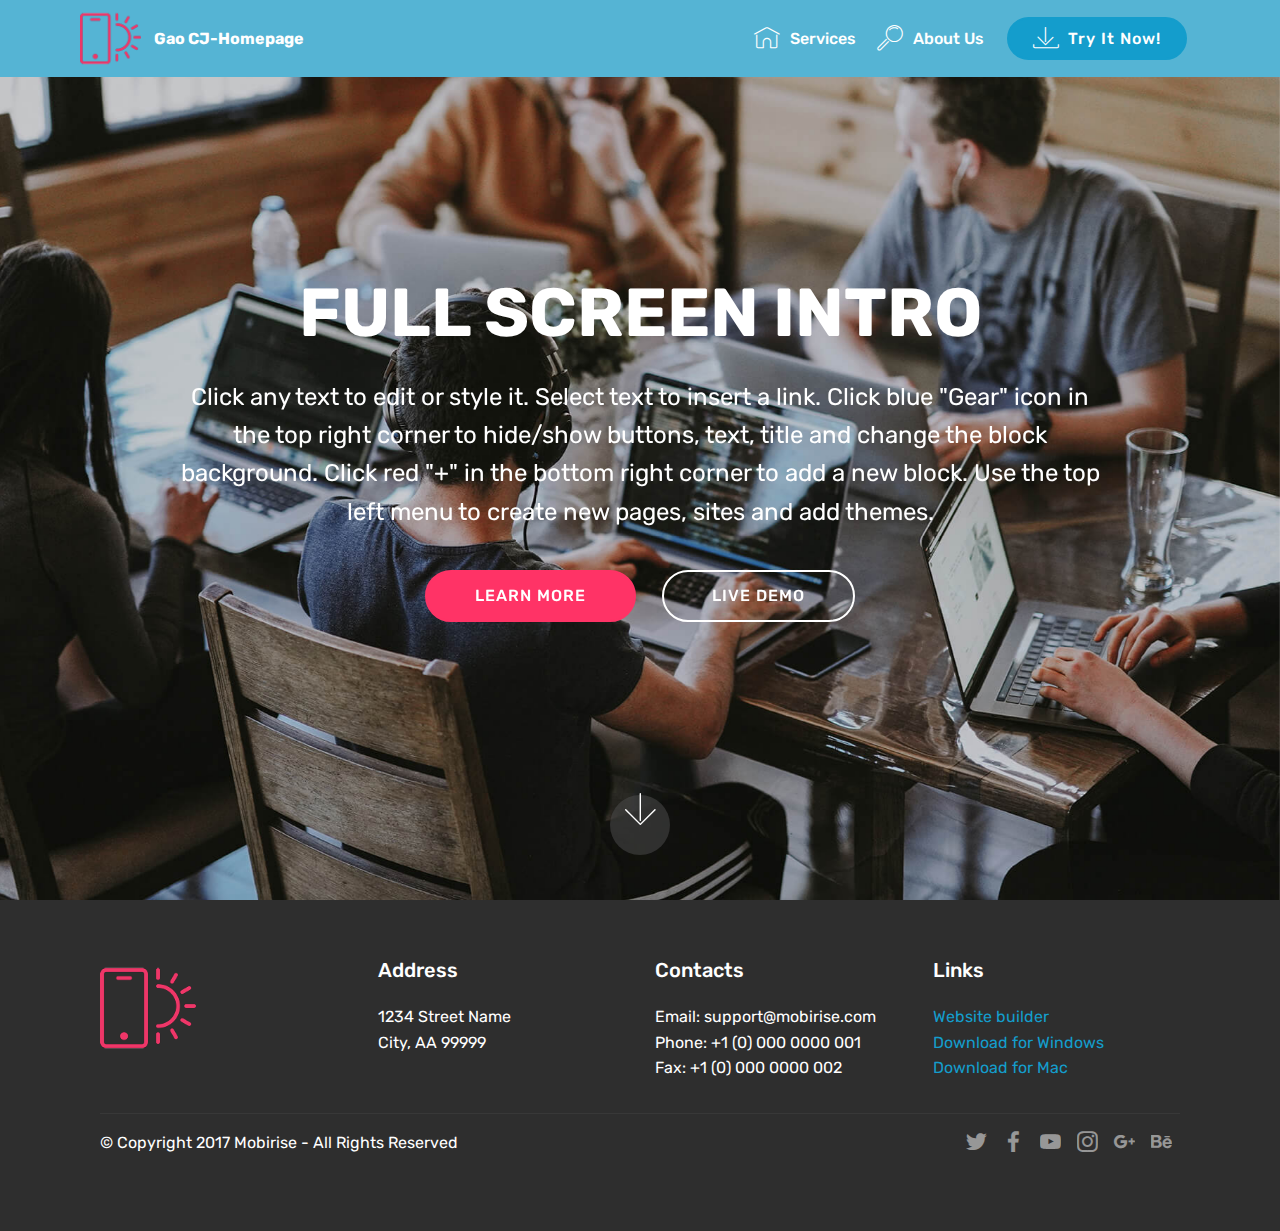
<file: index.html>
<!DOCTYPE html>
<html  >
<head>
  <!-- Site made with Mobirise Website Builder v4.12.2, https://mobirise.com -->
  <meta charset="UTF-8">
  <meta http-equiv="X-UA-Compatible" content="IE=edge">
  <meta name="generator" content="Mobirise v4.12.2, mobirise.com">
  <meta name="viewport" content="width=device-width, initial-scale=1, minimum-scale=1">
  <link rel="shortcut icon" href="assets/images/logo2.png" type="image/x-icon">
  <meta name="description" content="">
  
  <title>Home</title>
  <link rel="stylesheet" href="assets/web/assets/mobirise-icons/mobirise-icons.css">
  <link rel="stylesheet" href="assets/bootstrap/css/bootstrap.min.css">
  <link rel="stylesheet" href="assets/bootstrap/css/bootstrap-grid.min.css">
  <link rel="stylesheet" href="assets/bootstrap/css/bootstrap-reboot.min.css">
  <link rel="stylesheet" href="assets/socicon/css/styles.css">
  <link rel="stylesheet" href="assets/tether/tether.min.css">
  <link rel="stylesheet" href="assets/dropdown/css/style.css">
  <link rel="stylesheet" href="assets/theme/css/style.css">
  <link rel="preload" as="style" href="assets/mobirise/css/mbr-additional.css"><link rel="stylesheet" href="assets/mobirise/css/mbr-additional.css" type="text/css">
  
  
  
</head>
<body>
  <section class="menu cid-rUqbHYk4Tm" once="menu" id="menu1-5">

    

    <nav class="navbar navbar-expand beta-menu navbar-dropdown align-items-center navbar-fixed-top navbar-toggleable-sm">
        <button class="navbar-toggler navbar-toggler-right" type="button" data-toggle="collapse" data-target="#navbarSupportedContent" aria-controls="navbarSupportedContent" aria-expanded="false" aria-label="Toggle navigation">
            <div class="hamburger">
                <span></span>
                <span></span>
                <span></span>
                <span></span>
            </div>
        </button>
        <div class="menu-logo">
            <div class="navbar-brand">
                <span class="navbar-logo">
                    <a href="https://mobirise.co">
                         <img src="assets/images/logo2.png" alt="Mobirise" style="height: 3.8rem;">
                    </a>
                </span>
                <span class="navbar-caption-wrap"><a class="navbar-caption text-white display-4" href="https://mobirise.co">Gao CJ-Homepage</a></span>
            </div>
        </div>
        <div class="collapse navbar-collapse" id="navbarSupportedContent">
            <ul class="navbar-nav nav-dropdown" data-app-modern-menu="true">
                <li class="nav-item">
                    <a class="nav-link link text-white display-4" href="https://mobirise.co">
                        <span class="mbri-home mbr-iconfont mbr-iconfont-btn"></span>
                        Services
                    </a>
                </li>
                <li class="nav-item">
                    <a class="nav-link link text-white display-4" href="https://mobirise.co">
                        <span class="mbri-search mbr-iconfont mbr-iconfont-btn"></span>
                        About Us
                    </a>
                </li>
            </ul>
            <div class="navbar-buttons mbr-section-btn">
                <a class="btn btn-sm btn-primary display-4" href="https://mobirise.co">
                    <span class="mbri-save mbr-iconfont mbr-iconfont-btn "></span>
                    Try It Now!
                </a>
            </div>
        </div>
    </nav>
</section>

<section class="engine"><a href="https://mobirise.info/m">free website design templates</a></section><section class="cid-qTkA127IK8 mbr-fullscreen mbr-parallax-background" id="header2-1">

    

    

    <div class="container align-center">
        <div class="row justify-content-md-center">
            <div class="mbr-white col-md-10">
                <h1 class="mbr-section-title mbr-bold pb-3 mbr-fonts-style display-1">
                    FULL SCREEN INTRO
                </h1>
                
                <p class="mbr-text pb-3 mbr-fonts-style display-5">
                    Click any text to edit or style it. Select text to insert a link. Click blue "Gear" icon in the top right corner to hide/show buttons, text, title and change the block background. Click red "+" in the bottom right corner to add a new block. Use the top left menu to create new pages, sites and add themes.
                </p>
                <div class="mbr-section-btn">
                    <a class="btn btn-md btn-secondary display-4" href="https://mobirise.com">LEARN MORE</a>
                    <a class="btn btn-md btn-white-outline display-4" href="https://mobirise.com">LIVE DEMO</a>
                </div>
            </div>
        </div>
    </div>
    <div class="mbr-arrow hidden-sm-down" aria-hidden="true">
        <a href="#next">
            <i class="mbri-down mbr-iconfont"></i>
        </a>
    </div>
</section>

<section class="cid-qTkAaeaxX5" id="footer1-2">

    

    

    <div class="container">
        <div class="media-container-row content text-white">
            <div class="col-12 col-md-3">
                <div class="media-wrap">
                    <a href="https://mobirise.com/">
                        <img src="assets/images/logo2.png" alt="Mobirise">
                    </a>
                </div>
            </div>
            <div class="col-12 col-md-3 mbr-fonts-style display-7">
                <h5 class="pb-3">
                    Address
                </h5>
                <p class="mbr-text">
                    1234 Street Name
                    <br>City, AA 99999
                </p>
            </div>
            <div class="col-12 col-md-3 mbr-fonts-style display-7">
                <h5 class="pb-3">
                    Contacts
                </h5>
                <p class="mbr-text">
                    Email: support@mobirise.com
                    <br>Phone: +1 (0) 000 0000 001
                    <br>Fax: +1 (0) 000 0000 002
                </p>
            </div>
            <div class="col-12 col-md-3 mbr-fonts-style display-7">
                <h5 class="pb-3">
                    Links
                </h5>
                <p class="mbr-text">
                    <a class="text-primary" href="https://mobirise.com/">Website builder</a>
                    <br><a class="text-primary" href="https://mobirise.com/mobirise-free-win.zip">Download for Windows</a>
                    <br><a class="text-primary" href="https://mobirise.com/mobirise-free-mac.zip">Download for Mac</a>
                </p>
            </div>
        </div>
        <div class="footer-lower">
            <div class="media-container-row">
                <div class="col-sm-12">
                    <hr>
                </div>
            </div>
            <div class="media-container-row mbr-white">
                <div class="col-sm-6 copyright">
                    <p class="mbr-text mbr-fonts-style display-7">
                        © Copyright 2017 Mobirise - All Rights Reserved
                    </p>
                </div>
                <div class="col-md-6">
                    <div class="social-list align-right">
                        <div class="soc-item">
                            <a href="https://twitter.com/mobirise" target="_blank">
                                <span class="socicon-twitter socicon mbr-iconfont mbr-iconfont-social"></span>
                            </a>
                        </div>
                        <div class="soc-item">
                            <a href="https://www.facebook.com/pages/Mobirise/1616226671953247" target="_blank">
                                <span class="socicon-facebook socicon mbr-iconfont mbr-iconfont-social"></span>
                            </a>
                        </div>
                        <div class="soc-item">
                            <a href="https://www.youtube.com/c/mobirise" target="_blank">
                                <span class="socicon-youtube socicon mbr-iconfont mbr-iconfont-social"></span>
                            </a>
                        </div>
                        <div class="soc-item">
                            <a href="https://instagram.com/mobirise" target="_blank">
                                <span class="socicon-instagram socicon mbr-iconfont mbr-iconfont-social"></span>
                            </a>
                        </div>
                        <div class="soc-item">
                            <a href="https://plus.google.com/u/0/+Mobirise" target="_blank">
                                <span class="socicon-googleplus socicon mbr-iconfont mbr-iconfont-social"></span>
                            </a>
                        </div>
                        <div class="soc-item">
                            <a href="https://www.behance.net/Mobirise" target="_blank">
                                <span class="socicon-behance socicon mbr-iconfont mbr-iconfont-social"></span>
                            </a>
                        </div>
                    </div>
                </div>
            </div>
        </div>
    </div>
</section>


  <script src="assets/web/assets/jquery/jquery.min.js"></script>
  <script src="assets/popper/popper.min.js"></script>
  <script src="assets/bootstrap/js/bootstrap.min.js"></script>
  <script src="assets/tether/tether.min.js"></script>
  <script src="assets/parallax/jarallax.min.js"></script>
  <script src="assets/dropdown/js/nav-dropdown.js"></script>
  <script src="assets/dropdown/js/navbar-dropdown.js"></script>
  <script src="assets/touchswipe/jquery.touch-swipe.min.js"></script>
  <script src="assets/smoothscroll/smooth-scroll.js"></script>
  <script src="assets/theme/js/script.js"></script>
  
  
</body>
</html>
</file>
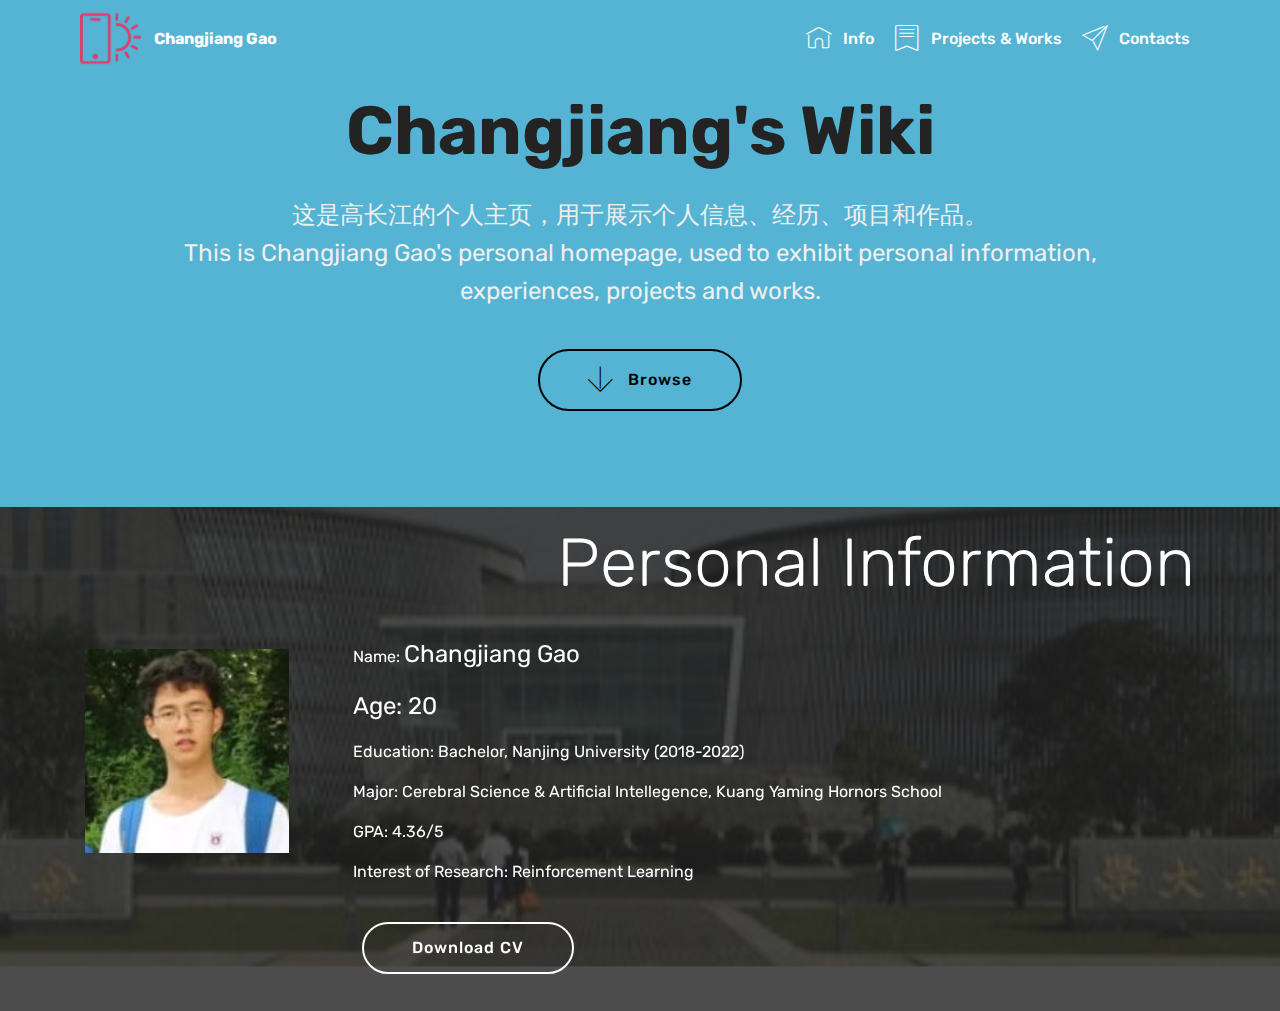
<file: page1.html>
<!DOCTYPE html>
<html  >
<head>
  <!-- Site made with Mobirise Website Builder v4.12.2, https://mobirise.com -->
  <meta charset="UTF-8">
  <meta http-equiv="X-UA-Compatible" content="IE=edge">
  <meta name="generator" content="Mobirise v4.12.2, mobirise.com">
  <meta name="viewport" content="width=device-width, initial-scale=1, minimum-scale=1">
  <link rel="shortcut icon" href="assets/images/logo2.png" type="image/x-icon">
  <meta name="description" content="Web Builder Description">
  
  <title>CJ Gao</title>
  <link rel="stylesheet" href="assets/web/assets/mobirise-icons/mobirise-icons.css">
  <link rel="stylesheet" href="assets/bootstrap/css/bootstrap.min.css">
  <link rel="stylesheet" href="assets/bootstrap/css/bootstrap-grid.min.css">
  <link rel="stylesheet" href="assets/bootstrap/css/bootstrap-reboot.min.css">
  <link rel="stylesheet" href="assets/tether/tether.min.css">
  <link rel="stylesheet" href="assets/dropdown/css/style.css">
  <link rel="stylesheet" href="assets/theme/css/style.css">
  <link rel="preload" as="style" href="assets/mobirise/css/mbr-additional.css"><link rel="stylesheet" href="assets/mobirise/css/mbr-additional.css" type="text/css">
  
  
  
</head>
<body>
  <section class="menu cid-rUqbHYk4Tm" once="menu" id="menu1-5">

    

    <nav class="navbar navbar-expand beta-menu navbar-dropdown align-items-center navbar-fixed-top navbar-toggleable-sm">
        <button class="navbar-toggler navbar-toggler-right" type="button" data-toggle="collapse" data-target="#navbarSupportedContent" aria-controls="navbarSupportedContent" aria-expanded="false" aria-label="Toggle navigation">
            <div class="hamburger">
                <span></span>
                <span></span>
                <span></span>
                <span></span>
            </div>
        </button>
        <div class="menu-logo">
            <div class="navbar-brand">
                <span class="navbar-logo">
                    <a href="https://mobirise.co">
                         <img src="assets/images/logo2.png" alt="Mobirise" style="height: 3.8rem;">
                    </a>
                </span>
                <span class="navbar-caption-wrap"><a class="navbar-caption text-white display-4" href="https://mobirise.co">Changjiang Gao</a></span>
            </div>
        </div>
        <div class="collapse navbar-collapse" id="navbarSupportedContent">
            <ul class="navbar-nav nav-dropdown nav-right" data-app-modern-menu="true"><li class="nav-item">
                    <a class="nav-link link text-white display-4" href="https://mobirise.co">
                        <span class="mbri-home mbr-iconfont mbr-iconfont-btn"></span>
                        Info</a>
                </li>
                <li class="nav-item">
                    <a class="nav-link link text-white display-4" href="https://mobirise.co"><span class="mbri-bookmark mbr-iconfont mbr-iconfont-btn"></span>Projects &amp; Works</a>
                </li><li class="nav-item"><a class="nav-link link text-white display-4" href="https://mobirise.co"><span class="mbri-paper-plane mbr-iconfont mbr-iconfont-btn"></span>Contacts</a></li></ul>
            
        </div>
    </nav>
</section>

<section class="engine"><a href="https://mobirise.info/v">free html templates</a></section><section class="header1 cid-rUqbi8lUXJ" id="header16-4">

    

    

    <div class="container">
        <div class="row justify-content-md-center">
            <div class="col-md-10 align-center">
                <h1 class="mbr-section-title mbr-bold pb-3 mbr-fonts-style display-1">Changjiang's Wiki</h1>
                
                <p class="mbr-text pb-3 mbr-fonts-style display-5">
                    这是高长江的个人主页，用于展示个人信息、经历、项目和作品。<br>This is Changjiang Gao's personal homepage, used to exhibit personal information, experiences, projects and works.</p>
                <div class="mbr-section-btn"><a class="btn btn-md btn-black-outline display-4" href="https://mobirise.co"><span class="mbri-down mbr-iconfont mbr-iconfont-btn"></span>Browse</a></div>
            </div>
        </div>
    </div>

</section>

<section class="header3 cid-rUqj2lk5Nj mbr-parallax-background" id="header3-8">

    

    <div class="mbr-overlay" style="opacity: 0.8; background-color: rgb(35, 35, 35);">
    </div>

    <div class="container">
        <div class="media-container-row">
            <div class="mbr-figure" style="width: 30%;">
                <img src="assets/images/-20191118084530-1014x676.jpeg" alt="Mobirise" title="">
            </div>

            <div class="media-content">
                <h1 class="mbr-section-title mbr-white pb-3 mbr-fonts-style display-1">
                    Personal Information</h1>
                
                <div class="mbr-section-text mbr-white pb-3 ">
                    <p class="mbr-text mbr-fonts-style display-5"></p><p>
                        Name:&nbsp;<span style="font-size: 1.5rem;">Changjiang Gao</span></p><p><span style="font-size: 1.5rem;">Age: 20</span></p><p>Education: Bachelor, Nanjing University (2018-2022)</p><p>Major: Cerebral Science &amp; Artificial Intellegence, Kuang Yaming Hornors School</p><p>GPA: 4.36/5</p><p>Interest of Research: Reinforcement Learning</p><p></p>
                </div>
                <div class="mbr-section-btn"><a class="btn btn-md btn-white-outline display-4" href="https://mobirise.co">Download CV</a></div>
            </div>
        </div>
    </div>

</section>


  <script src="assets/web/assets/jquery/jquery.min.js"></script>
  <script src="assets/popper/popper.min.js"></script>
  <script src="assets/bootstrap/js/bootstrap.min.js"></script>
  <script src="assets/tether/tether.min.js"></script>
  <script src="assets/smoothscroll/smooth-scroll.js"></script>
  <script src="assets/dropdown/js/nav-dropdown.js"></script>
  <script src="assets/dropdown/js/navbar-dropdown.js"></script>
  <script src="assets/touchswipe/jquery.touch-swipe.min.js"></script>
  <script src="assets/parallax/jarallax.min.js"></script>
  <script src="assets/theme/js/script.js"></script>
  
  
</body>
</html>
</file>
<file: assets/web/assets/mobirise-icons/mobirise-icons.css>
@font-face {
  font-family: 'MobiriseIcons';
  src:  url('mobirise-icons.eot?spat4u');
  src:  url('mobirise-icons.eot?spat4u#iefix') format('embedded-opentype'),
    url('mobirise-icons.ttf?spat4u') format('truetype'),
    url('mobirise-icons.woff?spat4u') format('woff'),
    url('mobirise-icons.svg?spat4u#MobiriseIcons') format('svg');
  font-weight: normal;
  font-style: normal;
  font-display: swap;
}

[class^="mbri-"], [class*=" mbri-"] {
  /* use !important to prevent issues with browser extensions that change fonts */
  font-family: MobiriseIcons !important;
  speak: none;
  font-style: normal;
  font-weight: normal;
  font-variant: normal;
  text-transform: none;
  line-height: 1;

  /* Better Font Rendering =========== */
  -webkit-font-smoothing: antialiased;
  -moz-osx-font-smoothing: grayscale;
}

.mbri-add-submenu:before {
  content: "\e900";
}
.mbri-alert:before {
  content: "\e901";
}
.mbri-align-center:before {
  content: "\e902";
}
.mbri-align-justify:before {
  content: "\e903";
}
.mbri-align-left:before {
  content: "\e904";
}
.mbri-align-right:before {
  content: "\e905";
}
.mbri-android:before {
  content: "\e906";
}
.mbri-apple:before {
  content: "\e907";
}
.mbri-arrow-down:before {
  content: "\e908";
}
.mbri-arrow-next:before {
  content: "\e909";
}
.mbri-arrow-prev:before {
  content: "\e90a";
}
.mbri-arrow-up:before {
  content: "\e90b";
}
.mbri-bold:before {
  content: "\e90c";
}
.mbri-bookmark:before {
  content: "\e90d";
}
.mbri-bootstrap:before {
  content: "\e90e";
}
.mbri-briefcase:before {
  content: "\e90f";
}
.mbri-browse:before {
  content: "\e910";
}
.mbri-bulleted-list:before {
  content: "\e911";
}
.mbri-calendar:before {
  content: "\e912";
}
.mbri-camera:before {
  content: "\e913";
}
.mbri-cart-add:before {
  content: "\e914";
}
.mbri-cart-full:before {
  content: "\e915";
}
.mbri-cash:before {
  content: "\e916";
}
.mbri-change-style:before {
  content: "\e917";
}
.mbri-chat:before {
  content: "\e918";
}
.mbri-clock:before {
  content: "\e919";
}
.mbri-close:before {
  content: "\e91a";
}
.mbri-cloud:before {
  content: "\e91b";
}
.mbri-code:before {
  content: "\e91c";
}
.mbri-contact-form:before {
  content: "\e91d";
}
.mbri-credit-card:before {
  content: "\e91e";
}
.mbri-cursor-click:before {
  content: "\e91f";
}
.mbri-cust-feedback:before {
  content: "\e920";
}
.mbri-database:before {
  content: "\e921";
}
.mbri-delivery:before {
  content: "\e922";
}
.mbri-desktop:before {
  content: "\e923";
}
.mbri-devices:before {
  content: "\e924";
}
.mbri-down:before {
  content: "\e925";
}
.mbri-download:before {
  content: "\e989";
}
.mbri-drag-n-drop:before {
  content: "\e927";
}
.mbri-drag-n-drop2:before {
  content: "\e928";
}
.mbri-edit:before {
  content: "\e929";
}
.mbri-edit2:before {
  content: "\e92a";
}
.mbri-error:before {
  content: "\e92b";
}
.mbri-extension:before {
  content: "\e92c";
}
.mbri-features:before {
  content: "\e92d";
}
.mbri-file:before {
  content: "\e92e";
}
.mbri-flag:before {
  content: "\e92f";
}
.mbri-folder:before {
  content: "\e930";
}
.mbri-gift:before {
  content: "\e931";
}
.mbri-github:before {
  content: "\e932";
}
.mbri-globe:before {
  content: "\e933";
}
.mbri-globe-2:before {
  content: "\e934";
}
.mbri-growing-chart:before {
  content: "\e935";
}
.mbri-hearth:before {
  content: "\e936";
}
.mbri-help:before {
  content: "\e937";
}
.mbri-home:before {
  content: "\e938";
}
.mbri-hot-cup:before {
  content: "\e939";
}
.mbri-idea:before {
  content: "\e93a";
}
.mbri-image-gallery:before {
  content: "\e93b";
}
.mbri-image-slider:before {
  content: "\e93c";
}
.mbri-info:before {
  content: "\e93d";
}
.mbri-italic:before {
  content: "\e93e";
}
.mbri-key:before {
  content: "\e93f";
}
.mbri-laptop:before {
  content: "\e940";
}
.mbri-layers:before {
  content: "\e941";
}
.mbri-left-right:before {
  content: "\e942";
}
.mbri-left:before {
  content: "\e943";
}
.mbri-letter:before {
  content: "\e944";
}
.mbri-like:before {
  content: "\e945";
}
.mbri-link:before {
  content: "\e946";
}
.mbri-lock:before {
  content: "\e947";
}
.mbri-login:before {
  content: "\e948";
}
.mbri-logout:before {
  content: "\e949";
}
.mbri-magic-stick:before {
  content: "\e94a";
}
.mbri-map-pin:before {
  content: "\e94b";
}
.mbri-menu:before {
  content: "\e94c";
}
.mbri-mobile:before {
  content: "\e94d";
}
.mbri-mobile2:before {
  content: "\e94e";
}
.mbri-mobirise:before {
  content: "\e94f";
}
.mbri-more-horizontal:before {
  content: "\e950";
}
.mbri-more-vertical:before {
  content: "\e951";
}
.mbri-music:before {
  content: "\e952";
}
.mbri-new-file:before {
  content: "\e953";
}
.mbri-numbered-list:before {
  content: "\e954";
}
.mbri-opened-folder:before {
  content: "\e955";
}
.mbri-pages:before {
  content: "\e956";
}
.mbri-paper-plane:before {
  content: "\e957";
}
.mbri-paperclip:before {
  content: "\e958";
}
.mbri-photo:before {
  content: "\e959";
}
.mbri-photos:before {
  content: "\e95a";
}
.mbri-pin:before {
  content: "\e95b";
}
.mbri-play:before {
  content: "\e95c";
}
.mbri-plus:before {
  content: "\e95d";
}
.mbri-preview:before {
  content: "\e95e";
}
.mbri-print:before {
  content: "\e95f";
}
.mbri-protect:before {
  content: "\e960";
}
.mbri-question:before {
  content: "\e961";
}
.mbri-quote-left:before {
  content: "\e962";
}
.mbri-quote-right:before {
  content: "\e963";
}
.mbri-refresh:before {
  content: "\e964";
}
.mbri-responsive:before {
  content: "\e965";
}
.mbri-right:before {
  content: "\e966";
}
.mbri-rocket:before {
  content: "\e967";
}
.mbri-sad-face:before {
  content: "\e968";
}
.mbri-sale:before {
  content: "\e969";
}
.mbri-save:before {
  content: "\e96a";
}
.mbri-search:before {
  content: "\e96b";
}
.mbri-setting:before {
  content: "\e96c";
}
.mbri-setting2:before {
  content: "\e96d";
}
.mbri-setting3:before {
  content: "\e96e";
}
.mbri-share:before {
  content: "\e96f";
}
.mbri-shopping-bag:before {
  content: "\e970";
}
.mbri-shopping-basket:before {
  content: "\e971";
}
.mbri-shopping-cart:before {
  content: "\e972";
}
.mbri-sites:before {
  content: "\e973";
}
.mbri-smile-face:before {
  content: "\e974";
}
.mbri-speed:before {
  content: "\e975";
}
.mbri-star:before {
  content: "\e976";
}
.mbri-success:before {
  content: "\e977";
}
.mbri-sun:before {
  content: "\e978";
}
.mbri-sun2:before {
  content: "\e979";
}
.mbri-tablet:before {
  content: "\e97a";
}
.mbri-tablet-vertical:before {
  content: "\e97b";
}
.mbri-target:before {
  content: "\e97c";
}
.mbri-timer:before {
  content: "\e97d";
}
.mbri-to-ftp:before {
  content: "\e97e";
}
.mbri-to-local-drive:before {
  content: "\e97f";
}
.mbri-touch-swipe:before {
  content: "\e980";
}
.mbri-touch:before {
  content: "\e981";
}
.mbri-trash:before {
  content: "\e982";
}
.mbri-underline:before {
  content: "\e983";
}
.mbri-unlink:before {
  content: "\e984";
}
.mbri-unlock:before {
  content: "\e985";
}
.mbri-up-down:before {
  content: "\e986";
}
.mbri-up:before {
  content: "\e987";
}
.mbri-update:before {
  content: "\e988";
}
.mbri-upload:before {
 content: "\e926"; 
}
.mbri-user:before {
  content: "\e98a";
}
.mbri-user2:before {
  content: "\e98b";
}
.mbri-users:before {
  content: "\e98c";
}
.mbri-video:before {
  content: "\e98d";
}
.mbri-video-play:before {
  content: "\e98e";
}
.mbri-watch:before {
  content: "\e98f";
}
.mbri-website-theme:before {
  content: "\e990";
}
.mbri-wifi:before {
  content: "\e991";
}
.mbri-windows:before {
  content: "\e992";
}
.mbri-zoom-out:before {
  content: "\e993";
}
.mbri-redo:before {
  content: "\e994";
}
.mbri-undo:before {
  content: "\e995";
}
</file>
<file: assets/socicon/css/styles.css>
@charset "UTF-8";

@font-face {
  font-family: "socicon";
  src:url("../fonts/socicon.eot");
  src:url("../fonts/socicon.eot?#iefix") format("embedded-opentype"),
    url("../fonts/socicon.woff") format("woff"),
    url("../fonts/socicon.ttf") format("truetype"),
    url("../fonts/socicon.svg#socicon") format("svg");
  font-weight: normal;
  font-style: normal;
  font-display:swap;
}

[data-icon]:before {
  font-family: "socicon" !important;
  content: attr(data-icon);
  font-style: normal !important;
  font-weight: normal !important;
  font-variant: normal !important;
  text-transform: none !important;
  speak: none;
  line-height: 1;
  -webkit-font-smoothing: antialiased;
  -moz-osx-font-smoothing: grayscale;
}

[class^="socicon-"]:before,
[class*=" socicon-"]:before {
  font-family: "socicon" !important;
  font-style: normal !important;
  font-weight: normal !important;
  font-variant: normal !important;
  text-transform: none !important;
  speak: none;
  line-height: 1;
  -webkit-font-smoothing: antialiased;
  -moz-osx-font-smoothing: grayscale;
}

.socicon-modelmayhem:before {
  content: "\e000";
}
.socicon-mixcloud:before {
  content: "\e001";
}
.socicon-drupal:before {
  content: "\e002";
}
.socicon-swarm:before {
  content: "\e003";
}
.socicon-istock:before {
  content: "\e004";
}
.socicon-yammer:before {
  content: "\e005";
}
.socicon-ello:before {
  content: "\e006";
}
.socicon-stackoverflow:before {
  content: "\e007";
}
.socicon-persona:before {
  content: "\e008";
}
.socicon-triplej:before {
  content: "\e009";
}
.socicon-houzz:before {
  content: "\e00a";
}
.socicon-rss:before {
  content: "\e00b";
}
.socicon-paypal:before {
  content: "\e00c";
}
.socicon-odnoklassniki:before {
  content: "\e00d";
}
.socicon-airbnb:before {
  content: "\e00e";
}
.socicon-periscope:before {
  content: "\e00f";
}
.socicon-outlook:before {
  content: "\e010";
}
.socicon-coderwall:before {
  content: "\e011";
}
.socicon-tripadvisor:before {
  content: "\e012";
}
.socicon-appnet:before {
  content: "\e013";
}
.socicon-goodreads:before {
  content: "\e014";
}
.socicon-tripit:before {
  content: "\e015";
}
.socicon-lanyrd:before {
  content: "\e016";
}
.socicon-slideshare:before {
  content: "\e017";
}
.socicon-buffer:before {
  content: "\e018";
}
.socicon-disqus:before {
  content: "\e019";
}
.socicon-vkontakte:before {
  content: "\e01a";
}
.socicon-whatsapp:before {
  content: "\e01b";
}
.socicon-patreon:before {
  content: "\e01c";
}
.socicon-storehouse:before {
  content: "\e01d";
}
.socicon-pocket:before {
  content: "\e01e";
}
.socicon-mail:before {
  content: "\e01f";
}
.socicon-blogger:before {
  content: "\e020";
}
.socicon-technorati:before {
  content: "\e021";
}
.socicon-reddit:before {
  content: "\e022";
}
.socicon-dribbble:before {
  content: "\e023";
}
.socicon-stumbleupon:before {
  content: "\e024";
}
.socicon-digg:before {
  content: "\e025";
}
.socicon-envato:before {
  content: "\e026";
}
.socicon-behance:before {
  content: "\e027";
}
.socicon-delicious:before {
  content: "\e028";
}
.socicon-deviantart:before {
  content: "\e029";
}
.socicon-forrst:before {
  content: "\e02a";
}
.socicon-play:before {
  content: "\e02b";
}
.socicon-zerply:before {
  content: "\e02c";
}
.socicon-wikipedia:before {
  content: "\e02d";
}
.socicon-apple:before {
  content: "\e02e";
}
.socicon-flattr:before {
  content: "\e02f";
}
.socicon-github:before {
  content: "\e030";
}
.socicon-renren:before {
  content: "\e031";
}
.socicon-friendfeed:before {
  content: "\e032";
}
.socicon-newsvine:before {
  content: "\e033";
}
.socicon-identica:before {
  content: "\e034";
}
.socicon-bebo:before {
  content: "\e035";
}
.socicon-zynga:before {
  content: "\e036";
}
.socicon-steam:before {
  content: "\e037";
}
.socicon-xbox:before {
  content: "\e038";
}
.socicon-windows:before {
  content: "\e039";
}
.socicon-qq:before {
  content: "\e03a";
}
.socicon-douban:before {
  content: "\e03b";
}
.socicon-meetup:before {
  content: "\e03c";
}
.socicon-playstation:before {
  content: "\e03d";
}
.socicon-android:before {
  content: "\e03e";
}
.socicon-snapchat:before {
  content: "\e03f";
}
.socicon-twitter:before {
  content: "\e040";
}
.socicon-facebook:before {
  content: "\e041";
}
.socicon-googleplus:before {
  content: "\e042";
}
.socicon-pinterest:before {
  content: "\e043";
}
.socicon-foursquare:before {
  content: "\e044";
}
.socicon-yahoo:before {
  content: "\e045";
}
.socicon-skype:before {
  content: "\e046";
}
.socicon-yelp:before {
  content: "\e047";
}
.socicon-feedburner:before {
  content: "\e048";
}
.socicon-linkedin:before {
  content: "\e049";
}
.socicon-viadeo:before {
  content: "\e04a";
}
.socicon-xing:before {
  content: "\e04b";
}
.socicon-myspace:before {
  content: "\e04c";
}
.socicon-soundcloud:before {
  content: "\e04d";
}
.socicon-spotify:before {
  content: "\e04e";
}
.socicon-grooveshark:before {
  content: "\e04f";
}
.socicon-lastfm:before {
  content: "\e050";
}
.socicon-youtube:before {
  content: "\e051";
}
.socicon-vimeo:before {
  content: "\e052";
}
.socicon-dailymotion:before {
  content: "\e053";
}
.socicon-vine:before {
  content: "\e054";
}
.socicon-flickr:before {
  content: "\e055";
}
.socicon-500px:before {
  content: "\e056";
}
.socicon-wordpress:before {
  content: "\e058";
}
.socicon-tumblr:before {
  content: "\e059";
}
.socicon-twitch:before {
  content: "\e05a";
}
.socicon-8tracks:before {
  content: "\e05b";
}
.socicon-amazon:before {
  content: "\e05c";
}
.socicon-icq:before {
  content: "\e05d";
}
.socicon-smugmug:before {
  content: "\e05e";
}
.socicon-ravelry:before {
  content: "\e05f";
}
.socicon-weibo:before {
  content: "\e060";
}
.socicon-baidu:before {
  content: "\e061";
}
.socicon-angellist:before {
  content: "\e062";
}
.socicon-ebay:before {
  content: "\e063";
}
.socicon-imdb:before {
  content: "\e064";
}
.socicon-stayfriends:before {
  content: "\e065";
}
.socicon-residentadvisor:before {
  content: "\e066";
}
.socicon-google:before {
  content: "\e067";
}
.socicon-yandex:before {
  content: "\e068";
}
.socicon-sharethis:before {
  content: "\e069";
}
.socicon-bandcamp:before {
  content: "\e06a";
}
.socicon-itunes:before {
  content: "\e06b";
}
.socicon-deezer:before {
  content: "\e06c";
}
.socicon-telegram:before {
  content: "\e06e";
}
.socicon-openid:before {
  content: "\e06f";
}
.socicon-amplement:before {
  content: "\e070";
}
.socicon-viber:before {
  content: "\e071";
}
.socicon-zomato:before {
  content: "\e072";
}
.socicon-draugiem:before {
  content: "\e074";
}
.socicon-endomodo:before {
  content: "\e075";
}
.socicon-filmweb:before {
  content: "\e076";
}
.socicon-stackexchange:before {
  content: "\e077";
}
.socicon-wykop:before {
  content: "\e078";
}
.socicon-teamspeak:before {
  content: "\e079";
}
.socicon-teamviewer:before {
  content: "\e07a";
}
.socicon-ventrilo:before {
  content: "\e07b";
}
.socicon-younow:before {
  content: "\e07c";
}
.socicon-raidcall:before {
  content: "\e07d";
}
.socicon-mumble:before {
  content: "\e07e";
}
.socicon-medium:before {
  content: "\e06d";
}
.socicon-bebee:before {
  content: "\e07f";
}
.socicon-hitbox:before {
  content: "\e080";
}
.socicon-reverbnation:before {
  content: "\e081";
}
.socicon-formulr:before {
  content: "\e082";
}
.socicon-instagram:before {
  content: "\e057";
}
.socicon-battlenet:before {
  content: "\e083";
}
.socicon-chrome:before {
  content: "\e084";
}
.socicon-discord:before {
  content: "\e086";
}
.socicon-issuu:before {
  content: "\e087";
}
.socicon-macos:before {
  content: "\e088";
}
.socicon-firefox:before {
  content: "\e089";
}
.socicon-opera:before {
  content: "\e08d";
}
.socicon-keybase:before {
  content: "\e090";
}
.socicon-alliance:before {
  content: "\e091";
}
.socicon-livejournal:before {
  content: "\e092";
}
.socicon-googlephotos:before {
  content: "\e093";
}
.socicon-horde:before {
  content: "\e094";
}
.socicon-etsy:before {
  content: "\e095";
}
.socicon-zapier:before {
  content: "\e096";
}
.socicon-google-scholar:before {
  content: "\e097";
}
.socicon-researchgate:before {
  content: "\e098";
}
.socicon-wechat:before {
  content: "\e099";
}
.socicon-strava:before {
  content: "\e09a";
}
.socicon-line:before {
  content: "\e09b";
}
.socicon-lyft:before {
  content: "\e09c";
}
.socicon-uber:before {
  content: "\e09d";
}
.socicon-songkick:before {
  content: "\e09e";
}
.socicon-viewbug:before {
  content: "\e09f";
}
.socicon-googlegroups:before {
  content: "\e0a0";
}
.socicon-quora:before {
  content: "\e073";
}
.socicon-diablo:before {
  content: "\e085";
}
.socicon-blizzard:before {
  content: "\e0a1";
}
.socicon-hearthstone:before {
  content: "\e08b";
}
.socicon-heroes:before {
  content: "\e08a";
}
.socicon-overwatch:before {
  content: "\e08c";
}
.socicon-warcraft:before {
  content: "\e08e";
}
.socicon-starcraft:before {
  content: "\e08f";
}
.socicon-beam:before {
  content: "\e0a2";
}
.socicon-curse:before {
  content: "\e0a3";
}
.socicon-player:before {
  content: "\e0a4";
}
.socicon-streamjar:before {
  content: "\e0a5";
}
.socicon-nintendo:before {
  content: "\e0a6";
}
.socicon-hellocoton:before {
  content: "\e0a7";
}
</file>
<file: assets/dropdown/css/style.css>
.navbar-dropdown {
  left: 0;
  padding: 0;
  position: absolute;
  right: 0;
  top: 0;
  transition: all 0.45s ease;
  z-index: 1030;
  background: #282828; }
  .navbar-dropdown .navbar-logo {
    margin-right: 0.8rem;
    transition: margin 0.3s ease-in-out;
    vertical-align: middle; }
    .navbar-dropdown .navbar-logo img {
      height: 3.125rem;
      transition: all 0.3s ease-in-out; }
    .navbar-dropdown .navbar-logo.mbr-iconfont {
      font-size: 3.125rem;
      line-height: 3.125rem; }
  .navbar-dropdown .navbar-caption {
    font-weight: 700;
    white-space: normal;
    vertical-align: -4px;
    line-height: 3.125rem !important; }
    .navbar-dropdown .navbar-caption, .navbar-dropdown .navbar-caption:hover {
      color: inherit;
      text-decoration: none; }
  .navbar-dropdown .mbr-iconfont + .navbar-caption {
    vertical-align: -1px; }
  .navbar-dropdown.navbar-fixed-top {
    position: fixed; }
  .navbar-dropdown .navbar-brand span {
    vertical-align: -4px; }
  .navbar-dropdown.bg-color.transparent {
    background: none; }
  .navbar-dropdown.navbar-short .navbar-brand {
    padding: 0.625rem 0; }
    .navbar-dropdown.navbar-short .navbar-brand span {
      vertical-align: -1px; }
  .navbar-dropdown.navbar-short .navbar-caption {
    line-height: 2.375rem !important;
    vertical-align: -2px; }
  .navbar-dropdown.navbar-short .navbar-logo {
    margin-right: 0.5rem; }
    .navbar-dropdown.navbar-short .navbar-logo img {
      height: 2.375rem; }
    .navbar-dropdown.navbar-short .navbar-logo.mbr-iconfont {
      font-size: 2.375rem;
      line-height: 2.375rem; }
  .navbar-dropdown.navbar-short .mbr-table-cell {
    height: 3.625rem; }
  .navbar-dropdown .navbar-close {
    left: 0.6875rem;
    position: fixed;
    top: 0.75rem;
    z-index: 1000; }
  .navbar-dropdown .hamburger-icon {
    content: "";
    display: inline-block;
    vertical-align: middle;
    width: 16px;
    -webkit-box-shadow: 0 -6px 0 1px #282828,0 0 0 1px #282828,0 6px 0 1px #282828;
    -moz-box-shadow: 0 -6px 0 1px #282828,0 0 0 1px #282828,0 6px 0 1px #282828;
    box-shadow: 0 -6px 0 1px #282828,0 0 0 1px #282828,0 6px 0 1px #282828; }

.dropdown-menu .dropdown-toggle[data-toggle="dropdown-submenu"]::after {
  border-bottom: 0.35em solid transparent;
  border-left: 0.35em solid;
  border-right: 0;
  border-top: 0.35em solid transparent;
  margin-left: 0.3rem; }

.dropdown-menu .dropdown-item:focus {
  outline: 0; }

.nav-dropdown {
  font-size: 0.75rem;
  font-weight: 500;
  height: auto !important; }
  .nav-dropdown .nav-btn {
    padding-left: 1rem; }
  .nav-dropdown .link {
    margin: .667em 1.667em;
    font-weight: 500;
    padding: 0;
    transition: color .2s ease-in-out; }
    .nav-dropdown .link.dropdown-toggle {
      margin-right: 2.583em; }
      .nav-dropdown .link.dropdown-toggle::after {
        margin-left: .25rem;
        border-top: 0.35em solid;
        border-right: 0.35em solid transparent;
        border-left: 0.35em solid transparent;
        border-bottom: 0; }
      .nav-dropdown .link.dropdown-toggle[aria-expanded="true"] {
        margin: 0;
        padding: 0.667em 3.263em  0.667em 1.667em; }
  .nav-dropdown .link::after,
  .nav-dropdown .dropdown-item::after {
    color: inherit; }
  .nav-dropdown .btn {
    font-size: 0.75rem;
    font-weight: 700;
    letter-spacing: 0;
    margin-bottom: 0;
    padding-left: 1.25rem;
    padding-right: 1.25rem; }
  .nav-dropdown .dropdown-menu {
    border-radius: 0;
    border: 0;
    left: 0;
    margin: 0;
    padding-bottom: 1.25rem;
    padding-top: 1.25rem;
    position: relative; }
  .nav-dropdown .dropdown-submenu {
    margin-left: 0.125rem;
    top: 0; }
  .nav-dropdown .dropdown-item {
    font-weight: 500;
    line-height: 2;
    padding: 0.3846em 4.615em 0.3846em 1.5385em;
    position: relative;
    transition: color .2s ease-in-out, background-color .2s ease-in-out; }
    .nav-dropdown .dropdown-item::after {
      margin-top: -0.3077em;
      position: absolute;
      right: 1.1538em;
      top: 50%; }
    .nav-dropdown .dropdown-item:focus, .nav-dropdown .dropdown-item:hover {
      background: none; }

@media (max-width: 767px) {
  .nav-dropdown.navbar-toggleable-sm {
    bottom: 0;
    display: none;
    left: 0;
    overflow-x: hidden;
    position: fixed;
    top: 0;
    transform: translateX(-100%);
    -ms-transform: translateX(-100%);
    -webkit-transform: translateX(-100%);
    width: 18.75rem;
    z-index: 999; } }
.nav-dropdown.navbar-toggleable-xl {
  bottom: 0;
  display: none;
  left: 0;
  overflow-x: hidden;
  position: fixed;
  top: 0;
  transform: translateX(-100%);
  -ms-transform: translateX(-100%);
  -webkit-transform: translateX(-100%);
  width: 18.75rem;
  z-index: 999; }

.nav-dropdown-sm {
  display: block !important;
  overflow-x: hidden;
  overflow: auto;
  padding-top: 3.875rem; }
  .nav-dropdown-sm::after {
    content: "";
    display: block;
    height: 3rem;
    width: 100%; }
  .nav-dropdown-sm.collapse.in ~ .navbar-close {
    display: block !important; }
  .nav-dropdown-sm.collapsing, .nav-dropdown-sm.collapse.in {
    transform: translateX(0);
    -ms-transform: translateX(0);
    -webkit-transform: translateX(0);
    transition: all 0.25s ease-out;
    -webkit-transition: all 0.25s ease-out;
    background: #282828; }
  .nav-dropdown-sm.collapsing[aria-expanded="false"] {
    transform: translateX(-100%);
    -ms-transform: translateX(-100%);
    -webkit-transform: translateX(-100%); }
  .nav-dropdown-sm .nav-item {
    display: block;
    margin-left: 0 !important;
    padding-left: 0; }
  .nav-dropdown-sm .link,
  .nav-dropdown-sm .dropdown-item {
    border-top: 1px dotted rgba(255, 255, 255, 0.1);
    font-size: 0.8125rem;
    line-height: 1.6;
    margin: 0 !important;
    padding: 0.875rem 2.4rem 0.875rem 1.5625rem !important;
    position: relative;
    white-space: normal; }
    .nav-dropdown-sm .link:focus, .nav-dropdown-sm .link:hover,
    .nav-dropdown-sm .dropdown-item:focus,
    .nav-dropdown-sm .dropdown-item:hover {
      background: rgba(0, 0, 0, 0.2) !important;
      color: #c0a375; }
  .nav-dropdown-sm .nav-btn {
    position: relative;
    padding: 1.5625rem 1.5625rem 0 1.5625rem; }
    .nav-dropdown-sm .nav-btn::before {
      border-top: 1px dotted rgba(255, 255, 255, 0.1);
      content: "";
      left: 0;
      position: absolute;
      top: 0;
      width: 100%; }
    .nav-dropdown-sm .nav-btn + .nav-btn {
      padding-top: 0.625rem; }
      .nav-dropdown-sm .nav-btn + .nav-btn::before {
        display: none; }
  .nav-dropdown-sm .btn {
    padding: 0.625rem 0; }
  .nav-dropdown-sm .dropdown-toggle[data-toggle="dropdown-submenu"]::after {
    margin-left: .25rem;
    border-top: 0.35em solid;
    border-right: 0.35em solid transparent;
    border-left: 0.35em solid transparent;
    border-bottom: 0; }
  .nav-dropdown-sm .dropdown-toggle[data-toggle="dropdown-submenu"][aria-expanded="true"]::after {
    border-top: 0;
    border-right: 0.35em solid transparent;
    border-left: 0.35em solid transparent;
    border-bottom: 0.35em solid; }
  .nav-dropdown-sm .dropdown-menu {
    margin: 0;
    padding: 0;
    position: relative;
    top: 0;
    left: 0;
    width: 100%;
    border: 0;
    float: none;
    border-radius: 0;
    background: none; }
  .nav-dropdown-sm .dropdown-submenu {
    left: 100%;
    margin-left: 0.125rem;
    margin-top: -1.25rem;
    top: 0; }

.navbar-toggleable-sm .nav-dropdown .dropdown-menu {
  position: absolute; }

.navbar-toggleable-sm .nav-dropdown .dropdown-submenu {
  left: 100%;
  margin-left: 0.125rem;
  margin-top: -1.25rem;
  top: 0; }

.navbar-toggleable-sm.opened .nav-dropdown .dropdown-menu {
  position: relative; }

.navbar-toggleable-sm.opened .nav-dropdown .dropdown-submenu {
  left: 0;
  margin-left: 00rem;
  margin-top: 0rem;
  top: 0; }

.is-builder .nav-dropdown.collapsing {
  transition: none !important; }

/*# sourceMappingURL=style.css.map */
</file>
<file: assets/theme/css/style.css>
/*!
 * Mobirise v4 theme (https://mobirise.com/)
 * Copyright 2017 Mobirise
 */
section {
  background-color: #eeeeee; }

body {
  font-style: normal;
  line-height: 1.5; }

section,
.container,
.container-fluid {
  position: relative;
  word-wrap: break-word; }

a.mbr-iconfont:hover {
  text-decoration: none; }

.article .lead p,
.article .lead ul,
.article .lead ol,
.article .lead pre,
.article .lead blockquote {
  margin-bottom: 0; }

ul,
ol,
pre,
blockquote {
  margin-bottom: 2.3125rem; }

pre {
  background: #f4f4f4;
  padding: 10px 24px;
  white-space: pre-wrap; }

.inactive {
  -webkit-user-select: none;
  -moz-user-select: none;
  -ms-user-select: none;
  user-select: none;
  pointer-events: none;
  -webkit-user-drag: none;
  user-drag: none; }

.mbr-section__comments .row {
  justify-content: center;
  -webkit-justify-content: center; }

a {
  font-style: normal;
  font-weight: 400;
  cursor: pointer; }
  a, a:hover {
    text-decoration: none; }

figure {
  margin-bottom: 0; }

body {
  color: #232323; }

h1,
h2,
h3,
h4,
h5,
h6,
.h1,
.h2,
.h3,
.h4,
.h5,
.h6,
.display-1,
.display-2,
.display-3,
.display-4 {
  line-height: 1;
  word-break: break-word;
  word-wrap: break-word; }

.mbr-section-title {
  font-style: normal;
  line-height: 1.2; }

.mbr-section-subtitle {
  line-height: 1.3; }

.mbr-text {
  font-style: normal;
  line-height: 1.6; }

b,
strong {
  font-weight: bold; }

blockquote {
  padding: 10px 0 10px 20px;
  position: relative;
  border-left: 2px solid;
  border-color: #ff3366; }

input:-webkit-autofill, input:-webkit-autofill:hover, input:-webkit-autofill:focus, input:-webkit-autofill:active {
  transition-delay: 9999s;
  transition-property: background-color, color; }

textarea[type='hidden'] {
  display: none; }

body {
  position: relative; }

section {
  background-position: 50% 50%;
  background-repeat: no-repeat;
  background-size: cover; }
  section .mbr-background-video,
  section .mbr-background-video-preview {
    position: absolute;
    bottom: 0;
    left: 0;
    right: 0;
    top: 0; }

.hidden {
  visibility: hidden; }

.mbr-z-index20 {
  z-index: 20; }

/*! Base colors */
.mbr-white {
  color: #ffffff; }

.mbr-black {
  color: #000000; }

.mbr-bg-white {
  background-color: #ffffff; }

.mbr-bg-black {
  background-color: #000000; }

/*! Text-aligns */
.align-left {
  text-align: left; }

.align-center {
  text-align: center; }

.align-right {
  text-align: right; }

@media (max-width: 767px) {
  .align-left,
  .align-center,
  .align-right,
  .mbr-section-btn,
  .mbr-section-title {
    text-align: center; } }
/*! Font-weight  */
.mbr-light {
  font-weight: 300; }

.mbr-regular {
  font-weight: 400; }

.mbr-semibold {
  font-weight: 500; }

.mbr-bold {
  font-weight: 700; }

/*! Media  */
.media-size-item {
  -webkit-flex: 1 1 auto;
  -moz-flex: 1 1 auto;
  -ms-flex: 1 1 auto;
  -o-flex: 1 1 auto;
  flex: 1 1 auto; }

.media-content {
  -webkit-flex-basis: 100%;
  flex-basis: 100%; }

.media-container-row {
  display: -ms-flexbox;
  display: -webkit-flex;
  display: flex;
  -webkit-flex-direction: row;
  -ms-flex-direction: row;
  flex-direction: row;
  -webkit-flex-wrap: wrap;
  -ms-flex-wrap: wrap;
  flex-wrap: wrap;
  -webkit-justify-content: center;
  -ms-flex-pack: center;
  justify-content: center;
  -webkit-align-content: center;
  -ms-flex-line-pack: center;
  align-content: center;
  -webkit-align-items: start;
  -ms-flex-align: start;
  align-items: start; }
  .media-container-row .media-size-item {
    width: 400px; }

.media-container-column {
  display: -ms-flexbox;
  display: -webkit-flex;
  display: flex;
  -webkit-flex-direction: column;
  -ms-flex-direction: column;
  flex-direction: column;
  -webkit-flex-wrap: wrap;
  -ms-flex-wrap: wrap;
  flex-wrap: wrap;
  -webkit-justify-content: center;
  -ms-flex-pack: center;
  justify-content: center;
  -webkit-align-content: center;
  -ms-flex-line-pack: center;
  align-content: center;
  -webkit-align-items: stretch;
  -ms-flex-align: stretch;
  align-items: stretch; }
  .media-container-column > * {
    width: 100%; }

@media (min-width: 992px) {
  .media-container-row {
    -webkit-flex-wrap: nowrap;
    -ms-flex-wrap: nowrap;
    flex-wrap: nowrap; } }
figure {
  overflow: hidden; }

figure[mbr-media-size] {
  transition: width 0.1s; }

.mbr-figure img,
.mbr-figure iframe {
  display: block;
  width: 100%; }

.card {
  background-color: transparent;
  border: none; }

.card-box {
  width: 100%; }

.card-img {
  text-align: center;
  flex-shrink: 0;
  -webkit-flex-shrink: 0; }

.media {
  max-width: 100%;
  margin: 0 auto; }

.mbr-figure {
  -ms-flex-item-align: center;
  -ms-grid-row-align: center;
  -webkit-align-self: center;
  align-self: center; }

.media-container > div {
  max-width: 100%; }

.mbr-figure img,
.card-img img {
  width: 100%; }

@media (max-width: 991px) {
  .media-size-item {
    width: auto !important; }

  .media {
    width: auto; }

  .mbr-figure {
    width: 100% !important; } }
/*! Buttons */
.btn {
  font-weight: 500;
  border-width: 2px;
  font-style: normal;
  letter-spacing: 1px;
  margin: .4rem .8rem;
  white-space: normal;
  -webkit-transition: all .3s ease-in-out;
  -moz-transition: all .3s ease-in-out;
  transition: all .3s ease-in-out;
  display: inline-flex;
  align-items: center;
  justify-content: center;
  word-break: break-word;
  -webkit-align-items: center;
  -webkit-justify-content: center;
  display: -webkit-inline-flex; }

.btn-sm {
  font-weight: 500;
  letter-spacing: 1px;
  -webkit-transition: all .3s ease-in-out;
  -moz-transition: all .3s ease-in-out;
  transition: all .3s ease-in-out; }

.btn-md {
  font-weight: 500;
  letter-spacing: 1px;
  margin: .4rem .8rem !important;
  -webkit-transition: all .3s ease-in-out;
  -moz-transition: all .3s ease-in-out;
  transition: all .3s ease-in-out; }

.btn-lg {
  font-weight: 500;
  letter-spacing: 1px;
  margin: .4rem .8rem !important;
  -webkit-transition: all .3s ease-in-out;
  -moz-transition: all .3s ease-in-out;
  transition: all .3s ease-in-out; }

.mbr-section-btn {
  margin-left: -0.25rem;
  margin-right: -0.25rem;
  font-size: 0; }

nav .mbr-section-btn {
  margin-left: 0rem;
  margin-right: 0rem; }

.btn-form {
  border-radius: 0; }
  .btn-form:hover {
    cursor: pointer; }

/*! Btn icon margin */
.btn .mbr-iconfont,
.btn.btn-sm .mbr-iconfont {
  cursor: pointer;
  margin-right: 0.5rem; }

.btn.btn-md .mbr-iconfont,
.btn.btn-md .mbr-iconfont {
  margin-right: 0.8rem; }

.mbr-regular {
  font-weight: 400; }

.mbr-semibold {
  font-weight: 500; }

.mbr-bold {
  font-weight: 700; }

[type='submit'] {
  -webkit-appearance: none; }

/*! Full-screen */
.mbr-fullscreen .mbr-overlay {
  min-height: 100vh; }

.mbr-fullscreen {
  display: flex;
  display: -webkit-flex;
  display: -moz-flex;
  display: -ms-flex;
  display: -o-flex;
  align-items: center;
  -webkit-align-items: center;
  min-height: 100vh;
  padding-top: 3rem;
  padding-bottom: 3rem; }

/*! Map */
.map {
  height: 25rem;
  position: relative; }
  .map iframe {
    width: 100%;
    height: 100%; }

.mbr-overlay {
  background-color: #000;
  bottom: 0;
  left: 0;
  opacity: .5;
  position: absolute;
  right: 0;
  top: 0;
  z-index: 0;
  pointer-events: none; }

/* Form */
blockquote {
  font-style: italic;
  padding: 10px 0 10px 20px;
  font-size: 1.09rem;
  position: relative;
  border-width: 3px; }

.form-control {
  background-color: #f5f5f5;
  box-shadow: none;
  color: #565656;
  line-height: 1.43;
  min-height: 3.5em;
  padding: 1.07em .5em; }
  .form-control, .form-control:focus {
    border: 1px solid #e8e8e8; }
  .form-active .form-control:invalid {
    border-color: red; }

.form-control-label {
  position: relative;
  cursor: pointer;
  margin-bottom: .357em;
  padding: 0; }

.alert {
  color: #ffffff;
  border-radius: 0;
  border: 0;
  font-size: .875rem;
  line-height: 1.5;
  margin-bottom: 1.875rem;
  padding: 1.25rem;
  position: relative; }
  .alert.alert-form::after {
    background-color: inherit;
    bottom: -7px;
    content: "";
    display: block;
    height: 14px;
    left: 50%;
    margin-left: -7px;
    position: absolute;
    transform: rotate(45deg);
    width: 14px;
    -webkit-transform: rotate(45deg); }

.form-asterisk {
  font-family: initial;
  position: absolute;
  top: -2px;
  font-weight: normal; }

/*! Scroll to top arrow */
#scrollToTop a i:before {
  content: '';
  position: absolute;
  height: 40%;
  top: 25%;
  background: #fff;
  width: 2px;
  left: calc(50% - 1px); }
#scrollToTop a i:after {
  content: '';
  position: absolute;
  display: block;
  border-top: 2px solid #fff;
  border-right: 2px solid #fff;
  width: 40%;
  height: 40%;
  left: 30%;
  bottom: 30%;
  transform: rotate(135deg);
  -webkit-transform: rotate(135deg); }

.mbr-arrow-up {
  bottom: 25px;
  right: 90px;
  position: fixed;
  text-align: right;
  z-index: 5000;
  color: #ffffff;
  font-size: 32px;
  transform: rotate(180deg);
  -webkit-transform: rotate(180deg); }

.mbr-arrow-up a {
  background: rgba(0, 0, 0, 0.2);
  border-radius: 3px;
  color: #fff;
  display: inline-block;
  height: 60px;
  width: 60px;
  outline-style: none !important;
  position: relative;
  text-decoration: none;
  transition: all 0.3s ease-in-out;
  cursor: pointer;
  text-align: center; }
  .mbr-arrow-up a:hover {
    background-color: rgba(0, 0, 0, 0.4); }
  .mbr-arrow-up a i {
    line-height: 60px; }

.mbr-arrow-up-icon {
  display: block;
  color: #fff; }

.mbr-arrow-up-icon::before {
  content: '\203a';
  display: inline-block;
  font-family: serif;
  font-size: 32px;
  line-height: 1;
  font-style: normal;
  position: relative;
  top: 6px;
  left: -4px;
  -webkit-transform: rotate(-90deg);
  transform: rotate(-90deg); }

/*! Arrow Down */
.mbr-arrow {
  position: absolute;
  bottom: 45px;
  left: 50%;
  width: 60px;
  height: 60px;
  cursor: pointer;
  background-color: rgba(80, 80, 80, 0.5);
  border-radius: 50%;
  -webkit-transform: translateX(-50%);
  transform: translateX(-50%); }
  .mbr-arrow > a {
    display: inline-block;
    text-decoration: none;
    outline-style: none;
    -webkit-animation: arrowdown 1.7s ease-in-out infinite;
    animation: arrowdown 1.7s ease-in-out infinite; }
    .mbr-arrow > a > i {
      position: absolute;
      top: -2px;
      left: 15px;
      font-size: 2rem; }

@keyframes arrowdown {
  0% {
    transform: translateY(0px);
    -webkit-transform: translateY(0px); }
  50% {
    transform: translateY(-5px);
    -webkit-transform: translateY(-5px); }
  100% {
    transform: translateY(0px);
    -webkit-transform: translateY(0px); } }
@-webkit-keyframes arrowdown {
  0% {
    transform: translateY(0px);
    -webkit-transform: translateY(0px); }
  50% {
    transform: translateY(-5px);
    -webkit-transform: translateY(-5px); }
  100% {
    transform: translateY(0px);
    -webkit-transform: translateY(0px); } }
@media (max-width: 500px) {
  .mbr-arrow-up {
    left: 50%;
    right: auto;
    transform: translateX(-50%) rotate(180deg);
    -webkit-transform: translateX(-50%) rotate(180deg); } }
/*Gradients animation*/
@keyframes gradient-animation {
  from {
    background-position: 0% 100%;
    animation-timing-function: ease-in-out; }
  to {
    background-position: 100% 0%;
    animation-timing-function: ease-in-out; } }
@-webkit-keyframes gradient-animation {
  from {
    background-position: 0% 100%;
    animation-timing-function: ease-in-out; }
  to {
    background-position: 100% 0%;
    animation-timing-function: ease-in-out; } }
.bg-gradient {
  background-size: 200% 200%;
  animation: gradient-animation 5s infinite alternate;
  -webkit-animation: gradient-animation 5s infinite alternate; }

.menu .navbar-brand {
  display: -webkit-flex; }
  .menu .navbar-brand span {
    display: flex;
    display: -webkit-flex; }
  .menu .navbar-brand .navbar-caption-wrap {
    display: -webkit-flex; }
  .menu .navbar-brand .navbar-logo img {
    display: -webkit-flex; }
@media (min-width: 768px) and (max-width: 1023px) {
  .menu .navbar-toggleable-sm .navbar-nav {
    display: -webkit-box;
    display: -webkit-flex;
    display: -ms-flexbox; } }
@media (max-width: 1023px) {
  .menu .navbar-collapse {
    max-height: 93.5vh; }
    .menu .navbar-collapse.show {
      overflow: auto; } }
@media (min-width: 1024px) {
  .menu .navbar-nav.nav-dropdown {
    display: -webkit-flex; }
  .menu .navbar-toggleable-sm .navbar-collapse {
    display: -webkit-flex !important; }
  .menu .collapsed .navbar-collapse {
    max-height: 93.5vh; }
    .menu .collapsed .navbar-collapse.show {
      overflow: auto; } }
@media (max-width: 767px) {
  .menu .navbar-collapse {
    max-height: 80vh; } }

/* Others*/
.note-check a[data-value=Rubik] {
  font-style: normal; }

.mbr-arrow a {
  color: #ffffff; }

@media (max-width: 767px) {
  .mbr-arrow {
    display: none; } }
.navbar {
  display: -webkit-flex;
  -webkit-flex-wrap: wrap;
  -webkit-align-items: center;
  -webkit-justify-content: space-between; }

.navbar-collapse {
  -webkit-flex-basis: 100%;
  -webkit-flex-grow: 1;
  -webkit-align-items: center; }

.nav-dropdown .link {
  padding: 0.667em 1.667em !important;
  margin: 0 !important; }

.nav {
  display: -webkit-flex;
  -webkit-flex-wrap: wrap; }

.row {
  display: -webkit-flex;
  -webkit-flex-wrap: wrap; }

.justify-content-center {
  -webkit-justify-content: center; }

.form-inline {
  display: -webkit-flex;
  -webkit-flex-flow: row wrap;
  -webkit-align-items: center; }

.card-wrapper {
  -webkit-flex: 1; }

.carousel-control {
  z-index: 10;
  display: -webkit-flex;
  -webkit-align-items: center;
  -webkit-justify-content: center; }

.carousel-controls {
  display: -webkit-flex; }

.media {
  display: -webkit-flex; }

.form-group:focus {
  outline: none; }

.jq-selectbox__select {
  padding: 1.07em 0.5em;
  position: absolute;
  top: 0;
  left: 0;
  width: 100%; }

.jq-selectbox__dropdown {
  position: absolute;
  top: 100% !important;
  left: 0 !important;
  width: 100% !important; }

.jq-selectbox__trigger-arrow {
  transform: translateY(-50%); }

.jq-selectbox li {
  padding: 1.07em 0.5em; }

input[type='range'] {
  padding-left: 0 !important;
  padding-right: 0 !important; }

.modal-dialog,
.modal-content {
  height: 100%; }

.modal-dialog .carousel-inner {
  height: calc(100vh - 1.75rem); }
  @media (max-width: 575px) {
    .modal-dialog .carousel-inner {
      height: calc(100vh - 1rem); } }

.carousel-item {
  text-align: center; }

.carousel-item img {
  margin: auto; }

.navbar-toggler {
  -webkit-align-self: flex-start;
  -ms-flex-item-align: start;
  align-self: flex-start;
  padding: 0.25rem 0.75rem;
  font-size: 1.25rem;
  line-height: 1;
  background: transparent;
  border: 1px solid transparent;
  -webkit-border-radius: 0.25rem;
  border-radius: 0.25rem; }

.navbar-toggler:focus,
.navbar-toggler:hover {
  text-decoration: none; }

.navbar-toggler-icon {
  display: inline-block;
  width: 1.5em;
  height: 1.5em;
  vertical-align: middle;
  content: '';
  background: no-repeat center center;
  -webkit-background-size: 100% 100%;
  -o-background-size: 100% 100%;
  background-size: 100% 100%; }

.navbar-toggler-left {
  position: absolute;
  left: 1rem; }

.navbar-toggler-right {
  position: absolute;
  right: 1rem; }

@media (max-width: 575px) {
  .navbar-toggleable .navbar-nav .dropdown-menu {
    position: static;
    float: none; }

  .navbar-toggleable > .container {
    padding-right: 0;
    padding-left: 0; } }
@media (min-width: 576px) {
  .navbar-toggleable {
    -webkit-box-orient: horizontal;
    -webkit-box-direction: normal;
    -webkit-flex-direction: row;
    -ms-flex-direction: row;
    flex-direction: row;
    -webkit-flex-wrap: nowrap;
    -ms-flex-wrap: nowrap;
    flex-wrap: nowrap;
    -webkit-box-align: center;
    -webkit-align-items: center;
    -ms-flex-align: center;
    align-items: center; }

  .navbar-toggleable .navbar-nav {
    -webkit-box-orient: horizontal;
    -webkit-box-direction: normal;
    -webkit-flex-direction: row;
    -ms-flex-direction: row;
    flex-direction: row; }

  .navbar-toggleable .navbar-nav .nav-link {
    padding-right: 0.5rem;
    padding-left: 0.5rem; }

  .navbar-toggleable > .container {
    display: -webkit-box;
    display: -webkit-flex;
    display: -ms-flexbox;
    display: flex;
    -webkit-flex-wrap: nowrap;
    -ms-flex-wrap: nowrap;
    flex-wrap: nowrap;
    -webkit-box-align: center;
    -webkit-align-items: center;
    -ms-flex-align: center;
    align-items: center; }

  .navbar-toggleable .navbar-collapse {
    display: -webkit-box !important;
    display: -webkit-flex !important;
    display: -ms-flexbox !important;
    display: flex !important;
    width: 100%; }

  .navbar-toggleable .navbar-toggler {
    display: none; } }
@media (max-width: 767px) {
  .navbar-toggleable-sm .navbar-nav .dropdown-menu {
    position: static;
    float: none; }

  .navbar-toggleable-sm > .container {
    padding-right: 0;
    padding-left: 0; } }
@media (min-width: 768px) {
  .navbar-toggleable-sm {
    -webkit-box-orient: horizontal;
    -webkit-box-direction: normal;
    -webkit-flex-direction: row;
    -ms-flex-direction: row;
    flex-direction: row;
    -webkit-flex-wrap: nowrap;
    -ms-flex-wrap: nowrap;
    flex-wrap: nowrap;
    -webkit-box-align: center;
    -webkit-align-items: center;
    -ms-flex-align: center;
    align-items: center; }

  .navbar-toggleable-sm .navbar-nav {
    -webkit-box-orient: horizontal;
    -webkit-box-direction: normal;
    -webkit-flex-direction: row;
    -ms-flex-direction: row;
    flex-direction: row; }

  .navbar-toggleable-sm .navbar-nav .nav-link {
    padding-right: 0.5rem;
    padding-left: 0.5rem; }

  .navbar-toggleable-sm > .container {
    display: -webkit-box;
    display: -webkit-flex;
    display: -ms-flexbox;
    display: flex;
    -webkit-flex-wrap: nowrap;
    -ms-flex-wrap: nowrap;
    flex-wrap: nowrap;
    -webkit-box-align: center;
    -webkit-align-items: center;
    -ms-flex-align: center;
    align-items: center; }

  .navbar-toggleable-sm .navbar-collapse {
    display: none;
    width: 100%; }

  .navbar-toggleable-sm .navbar-toggler {
    display: none; } }
@media (max-width: 1023px) {
  .navbar-toggleable-md .navbar-nav .dropdown-menu {
    position: static;
    float: none; }

  .navbar-toggleable-md > .container {
    padding-right: 0;
    padding-left: 0; } }
@media (min-width: 1024px) {
  .navbar-toggleable-md {
    -webkit-box-orient: horizontal;
    -webkit-box-direction: normal;
    -webkit-flex-direction: row;
    -ms-flex-direction: row;
    flex-direction: row;
    -webkit-flex-wrap: nowrap;
    -ms-flex-wrap: nowrap;
    flex-wrap: nowrap;
    -webkit-box-align: center;
    -webkit-align-items: center;
    -ms-flex-align: center;
    align-items: center; }

  .navbar-toggleable-md .navbar-nav {
    -webkit-box-orient: horizontal;
    -webkit-box-direction: normal;
    -webkit-flex-direction: row;
    -ms-flex-direction: row;
    flex-direction: row; }

  .navbar-toggleable-md .navbar-nav .nav-link {
    padding-right: 0.5rem;
    padding-left: 0.5rem; }

  .navbar-toggleable-md > .container {
    display: -webkit-box;
    display: -webkit-flex;
    display: -ms-flexbox;
    display: flex;
    -webkit-flex-wrap: nowrap;
    -ms-flex-wrap: nowrap;
    flex-wrap: nowrap;
    -webkit-box-align: center;
    -webkit-align-items: center;
    -ms-flex-align: center;
    align-items: center; }

  .navbar-toggleable-md .navbar-collapse {
    display: -webkit-box !important;
    display: -webkit-flex !important;
    display: -ms-flexbox !important;
    display: flex !important;
    width: 100%; }

  .navbar-toggleable-md .navbar-toggler {
    display: none; } }
@media (max-width: 1199px) {
  .navbar-toggleable-lg .navbar-nav .dropdown-menu {
    position: static;
    float: none; }

  .navbar-toggleable-lg > .container {
    padding-right: 0;
    padding-left: 0; } }
@media (min-width: 1200px) {
  .navbar-toggleable-lg {
    -webkit-box-orient: horizontal;
    -webkit-box-direction: normal;
    -webkit-flex-direction: row;
    -ms-flex-direction: row;
    flex-direction: row;
    -webkit-flex-wrap: nowrap;
    -ms-flex-wrap: nowrap;
    flex-wrap: nowrap;
    -webkit-box-align: center;
    -webkit-align-items: center;
    -ms-flex-align: center;
    align-items: center; }

  .navbar-toggleable-lg .navbar-nav {
    -webkit-box-orient: horizontal;
    -webkit-box-direction: normal;
    -webkit-flex-direction: row;
    -ms-flex-direction: row;
    flex-direction: row; }

  .navbar-toggleable-lg .navbar-nav .nav-link {
    padding-right: 0.5rem;
    padding-left: 0.5rem; }

  .navbar-toggleable-lg > .container {
    display: -webkit-box;
    display: -webkit-flex;
    display: -ms-flexbox;
    display: flex;
    -webkit-flex-wrap: nowrap;
    -ms-flex-wrap: nowrap;
    flex-wrap: nowrap;
    -webkit-box-align: center;
    -webkit-align-items: center;
    -ms-flex-align: center;
    align-items: center; }

  .navbar-toggleable-lg .navbar-collapse {
    display: -webkit-box !important;
    display: -webkit-flex !important;
    display: -ms-flexbox !important;
    display: flex !important;
    width: 100%; }

  .navbar-toggleable-lg .navbar-toggler {
    display: none; } }
.navbar-toggleable-xl {
  -webkit-box-orient: horizontal;
  -webkit-box-direction: normal;
  -webkit-flex-direction: row;
  -ms-flex-direction: row;
  flex-direction: row;
  -webkit-flex-wrap: nowrap;
  -ms-flex-wrap: nowrap;
  flex-wrap: nowrap;
  -webkit-box-align: center;
  -webkit-align-items: center;
  -ms-flex-align: center;
  align-items: center; }

.navbar-toggleable-xl .navbar-nav .dropdown-menu {
  position: static;
  float: none; }

.navbar-toggleable-xl > .container {
  padding-right: 0;
  padding-left: 0; }

.navbar-toggleable-xl .navbar-nav {
  -webkit-box-orient: horizontal;
  -webkit-box-direction: normal;
  -webkit-flex-direction: row;
  -ms-flex-direction: row;
  flex-direction: row; }

.navbar-toggleable-xl .navbar-nav .nav-link {
  padding-right: 0.5rem;
  padding-left: 0.5rem; }

.navbar-toggleable-xl > .container {
  display: -webkit-box;
  display: -webkit-flex;
  display: -ms-flexbox;
  display: flex;
  -webkit-flex-wrap: nowrap;
  -ms-flex-wrap: nowrap;
  flex-wrap: nowrap;
  -webkit-box-align: center;
  -webkit-align-items: center;
  -ms-flex-align: center;
  align-items: center; }

.navbar-toggleable-xl .navbar-collapse {
  display: -webkit-box !important;
  display: -webkit-flex !important;
  display: -ms-flexbox !important;
  display: flex !important;
  width: 100%; }

.navbar-toggleable-xl .navbar-toggler {
  display: none; }

.card-img {
  width: auto; }

.menu .navbar.collapsed:not(.beta-menu) {
  flex-direction: column;
  -webkit-flex-direction: column; }

.carousel-item.active,
.carousel-item-next,
.carousel-item-prev {
  display: -webkit-box;
  display: -webkit-flex;
  display: -ms-flexbox;
  display: flex; }

.note-air-layout .dropup .dropdown-menu,
.note-air-layout .navbar-fixed-bottom .dropdown .dropdown-menu {
  bottom: initial !important; }

html,
body {
  height: auto;
  min-height: 100vh; }

.dropup .dropdown-toggle::after {
  display: none; }

/*# sourceMappingURL=style.css.map */
.engine {
	position: absolute;
	text-indent: -2400px;
	text-align: center;
	padding: 0;
	top: 0;
	left: -2400px;
}
</file>
<file: assets/mobirise/css/mbr-additional.css>
@import url(https://fonts.googleapis.com/css?family=Rubik:300,300i,400,400i,500,500i,700,700i,900,900i&display=swap);





body {
  font-family: Rubik;
}
.display-1 {
  font-family: 'Rubik', sans-serif;
  font-size: 4.25rem;
  font-display: swap;
}
.display-1 > .mbr-iconfont {
  font-size: 6.8rem;
}
.display-2 {
  font-family: 'Rubik', sans-serif;
  font-size: 3rem;
  font-display: swap;
}
.display-2 > .mbr-iconfont {
  font-size: 4.8rem;
}
.display-4 {
  font-family: 'Rubik', sans-serif;
  font-size: 1rem;
  font-display: swap;
}
.display-4 > .mbr-iconfont {
  font-size: 1.6rem;
}
.display-5 {
  font-family: 'Rubik', sans-serif;
  font-size: 1.5rem;
  font-display: swap;
}
.display-5 > .mbr-iconfont {
  font-size: 2.4rem;
}
.display-7 {
  font-family: 'Rubik', sans-serif;
  font-size: 1rem;
  font-display: swap;
}
.display-7 > .mbr-iconfont {
  font-size: 1.6rem;
}
/* ---- Fluid typography for mobile devices ---- */
/* 1.4 - font scale ratio ( bootstrap == 1.42857 ) */
/* 100vw - current viewport width */
/* (48 - 20)  48 == 48rem == 768px, 20 == 20rem == 320px(minimal supported viewport) */
/* 0.65 - min scale variable, may vary */
@media (max-width: 768px) {
  .display-1 {
    font-size: 3.4rem;
    font-size: calc( 2.1374999999999997rem + (4.25 - 2.1374999999999997) * ((100vw - 20rem) / (48 - 20)));
    line-height: calc( 1.4 * (2.1374999999999997rem + (4.25 - 2.1374999999999997) * ((100vw - 20rem) / (48 - 20))));
  }
  .display-2 {
    font-size: 2.4rem;
    font-size: calc( 1.7rem + (3 - 1.7) * ((100vw - 20rem) / (48 - 20)));
    line-height: calc( 1.4 * (1.7rem + (3 - 1.7) * ((100vw - 20rem) / (48 - 20))));
  }
  .display-4 {
    font-size: 0.8rem;
    font-size: calc( 1rem + (1 - 1) * ((100vw - 20rem) / (48 - 20)));
    line-height: calc( 1.4 * (1rem + (1 - 1) * ((100vw - 20rem) / (48 - 20))));
  }
  .display-5 {
    font-size: 1.2rem;
    font-size: calc( 1.175rem + (1.5 - 1.175) * ((100vw - 20rem) / (48 - 20)));
    line-height: calc( 1.4 * (1.175rem + (1.5 - 1.175) * ((100vw - 20rem) / (48 - 20))));
  }
}
/* Buttons */
.btn {
  padding: 1rem 3rem;
  border-radius: 3px;
}
.btn-sm {
  padding: 0.6rem 1.5rem;
  border-radius: 3px;
}
.btn-md {
  padding: 1rem 3rem;
  border-radius: 3px;
}
.btn-lg {
  padding: 1.2rem 3.2rem;
  border-radius: 3px;
}
.bg-primary {
  background-color: #149dcc !important;
}
.bg-success {
  background-color: #f7ed4a !important;
}
.bg-info {
  background-color: #82786e !important;
}
.bg-warning {
  background-color: #879a9f !important;
}
.bg-danger {
  background-color: #b1a374 !important;
}
.btn-primary,
.btn-primary:active {
  background-color: #149dcc !important;
  border-color: #149dcc !important;
  color: #ffffff !important;
}
.btn-primary:hover,
.btn-primary:focus,
.btn-primary.focus,
.btn-primary.active {
  color: #ffffff !important;
  background-color: #0d6786 !important;
  border-color: #0d6786 !important;
}
.btn-primary.disabled,
.btn-primary:disabled {
  color: #ffffff !important;
  background-color: #0d6786 !important;
  border-color: #0d6786 !important;
}
.btn-secondary,
.btn-secondary:active {
  background-color: #ff3366 !important;
  border-color: #ff3366 !important;
  color: #ffffff !important;
}
.btn-secondary:hover,
.btn-secondary:focus,
.btn-secondary.focus,
.btn-secondary.active {
  color: #ffffff !important;
  background-color: #e50039 !important;
  border-color: #e50039 !important;
}
.btn-secondary.disabled,
.btn-secondary:disabled {
  color: #ffffff !important;
  background-color: #e50039 !important;
  border-color: #e50039 !important;
}
.btn-info,
.btn-info:active {
  background-color: #82786e !important;
  border-color: #82786e !important;
  color: #ffffff !important;
}
.btn-info:hover,
.btn-info:focus,
.btn-info.focus,
.btn-info.active {
  color: #ffffff !important;
  background-color: #59524b !important;
  border-color: #59524b !important;
}
.btn-info.disabled,
.btn-info:disabled {
  color: #ffffff !important;
  background-color: #59524b !important;
  border-color: #59524b !important;
}
.btn-success,
.btn-success:active {
  background-color: #f7ed4a !important;
  border-color: #f7ed4a !important;
  color: #3f3c03 !important;
}
.btn-success:hover,
.btn-success:focus,
.btn-success.focus,
.btn-success.active {
  color: #3f3c03 !important;
  background-color: #eadd0a !important;
  border-color: #eadd0a !important;
}
.btn-success.disabled,
.btn-success:disabled {
  color: #3f3c03 !important;
  background-color: #eadd0a !important;
  border-color: #eadd0a !important;
}
.btn-warning,
.btn-warning:active {
  background-color: #879a9f !important;
  border-color: #879a9f !important;
  color: #ffffff !important;
}
.btn-warning:hover,
.btn-warning:focus,
.btn-warning.focus,
.btn-warning.active {
  color: #ffffff !important;
  background-color: #617479 !important;
  border-color: #617479 !important;
}
.btn-warning.disabled,
.btn-warning:disabled {
  color: #ffffff !important;
  background-color: #617479 !important;
  border-color: #617479 !important;
}
.btn-danger,
.btn-danger:active {
  background-color: #b1a374 !important;
  border-color: #b1a374 !important;
  color: #ffffff !important;
}
.btn-danger:hover,
.btn-danger:focus,
.btn-danger.focus,
.btn-danger.active {
  color: #ffffff !important;
  background-color: #8b7d4e !important;
  border-color: #8b7d4e !important;
}
.btn-danger.disabled,
.btn-danger:disabled {
  color: #ffffff !important;
  background-color: #8b7d4e !important;
  border-color: #8b7d4e !important;
}
.btn-white {
  color: #333333 !important;
}
.btn-white,
.btn-white:active {
  background-color: #ffffff !important;
  border-color: #ffffff !important;
  color: #808080 !important;
}
.btn-white:hover,
.btn-white:focus,
.btn-white.focus,
.btn-white.active {
  color: #808080 !important;
  background-color: #d9d9d9 !important;
  border-color: #d9d9d9 !important;
}
.btn-white.disabled,
.btn-white:disabled {
  color: #808080 !important;
  background-color: #d9d9d9 !important;
  border-color: #d9d9d9 !important;
}
.btn-black,
.btn-black:active {
  background-color: #333333 !important;
  border-color: #333333 !important;
  color: #ffffff !important;
}
.btn-black:hover,
.btn-black:focus,
.btn-black.focus,
.btn-black.active {
  color: #ffffff !important;
  background-color: #0d0d0d !important;
  border-color: #0d0d0d !important;
}
.btn-black.disabled,
.btn-black:disabled {
  color: #ffffff !important;
  background-color: #0d0d0d !important;
  border-color: #0d0d0d !important;
}
.btn-primary-outline,
.btn-primary-outline:active {
  background: none;
  border-color: #0b566f;
  color: #0b566f;
}
.btn-primary-outline:hover,
.btn-primary-outline:focus,
.btn-primary-outline.focus,
.btn-primary-outline.active {
  color: #ffffff;
  background-color: #149dcc;
  border-color: #149dcc;
}
.btn-primary-outline.disabled,
.btn-primary-outline:disabled {
  color: #ffffff !important;
  background-color: #149dcc !important;
  border-color: #149dcc !important;
}
.btn-secondary-outline,
.btn-secondary-outline:active {
  background: none;
  border-color: #cc0033;
  color: #cc0033;
}
.btn-secondary-outline:hover,
.btn-secondary-outline:focus,
.btn-secondary-outline.focus,
.btn-secondary-outline.active {
  color: #ffffff;
  background-color: #ff3366;
  border-color: #ff3366;
}
.btn-secondary-outline.disabled,
.btn-secondary-outline:disabled {
  color: #ffffff !important;
  background-color: #ff3366 !important;
  border-color: #ff3366 !important;
}
.btn-info-outline,
.btn-info-outline:active {
  background: none;
  border-color: #4b453f;
  color: #4b453f;
}
.btn-info-outline:hover,
.btn-info-outline:focus,
.btn-info-outline.focus,
.btn-info-outline.active {
  color: #ffffff;
  background-color: #82786e;
  border-color: #82786e;
}
.btn-info-outline.disabled,
.btn-info-outline:disabled {
  color: #ffffff !important;
  background-color: #82786e !important;
  border-color: #82786e !important;
}
.btn-success-outline,
.btn-success-outline:active {
  background: none;
  border-color: #d2c609;
  color: #d2c609;
}
.btn-success-outline:hover,
.btn-success-outline:focus,
.btn-success-outline.focus,
.btn-success-outline.active {
  color: #3f3c03;
  background-color: #f7ed4a;
  border-color: #f7ed4a;
}
.btn-success-outline.disabled,
.btn-success-outline:disabled {
  color: #3f3c03 !important;
  background-color: #f7ed4a !important;
  border-color: #f7ed4a !important;
}
.btn-warning-outline,
.btn-warning-outline:active {
  background: none;
  border-color: #55666b;
  color: #55666b;
}
.btn-warning-outline:hover,
.btn-warning-outline:focus,
.btn-warning-outline.focus,
.btn-warning-outline.active {
  color: #ffffff;
  background-color: #879a9f;
  border-color: #879a9f;
}
.btn-warning-outline.disabled,
.btn-warning-outline:disabled {
  color: #ffffff !important;
  background-color: #879a9f !important;
  border-color: #879a9f !important;
}
.btn-danger-outline,
.btn-danger-outline:active {
  background: none;
  border-color: #7a6e45;
  color: #7a6e45;
}
.btn-danger-outline:hover,
.btn-danger-outline:focus,
.btn-danger-outline.focus,
.btn-danger-outline.active {
  color: #ffffff;
  background-color: #b1a374;
  border-color: #b1a374;
}
.btn-danger-outline.disabled,
.btn-danger-outline:disabled {
  color: #ffffff !important;
  background-color: #b1a374 !important;
  border-color: #b1a374 !important;
}
.btn-black-outline,
.btn-black-outline:active {
  background: none;
  border-color: #000000;
  color: #000000;
}
.btn-black-outline:hover,
.btn-black-outline:focus,
.btn-black-outline.focus,
.btn-black-outline.active {
  color: #ffffff;
  background-color: #333333;
  border-color: #333333;
}
.btn-black-outline.disabled,
.btn-black-outline:disabled {
  color: #ffffff !important;
  background-color: #333333 !important;
  border-color: #333333 !important;
}
.btn-white-outline,
.btn-white-outline:active,
.btn-white-outline.active {
  background: none;
  border-color: #ffffff;
  color: #ffffff;
}
.btn-white-outline:hover,
.btn-white-outline:focus,
.btn-white-outline.focus {
  color: #333333;
  background-color: #ffffff;
  border-color: #ffffff;
}
.text-primary {
  color: #149dcc !important;
}
.text-secondary {
  color: #ff3366 !important;
}
.text-success {
  color: #f7ed4a !important;
}
.text-info {
  color: #82786e !important;
}
.text-warning {
  color: #879a9f !important;
}
.text-danger {
  color: #b1a374 !important;
}
.text-white {
  color: #ffffff !important;
}
.text-black {
  color: #000000 !important;
}
a.text-primary:hover,
a.text-primary:focus {
  color: #0b566f !important;
}
a.text-secondary:hover,
a.text-secondary:focus {
  color: #cc0033 !important;
}
a.text-success:hover,
a.text-success:focus {
  color: #d2c609 !important;
}
a.text-info:hover,
a.text-info:focus {
  color: #4b453f !important;
}
a.text-warning:hover,
a.text-warning:focus {
  color: #55666b !important;
}
a.text-danger:hover,
a.text-danger:focus {
  color: #7a6e45 !important;
}
a.text-white:hover,
a.text-white:focus {
  color: #b3b3b3 !important;
}
a.text-black:hover,
a.text-black:focus {
  color: #4d4d4d !important;
}
.alert-success {
  background-color: #70c770;
}
.alert-info {
  background-color: #82786e;
}
.alert-warning {
  background-color: #879a9f;
}
.alert-danger {
  background-color: #b1a374;
}
.mbr-section-btn a.btn:not(.btn-form) {
  border-radius: 100px;
}
.mbr-section-btn a.btn:not(.btn-form):hover,
.mbr-section-btn a.btn:not(.btn-form):focus {
  box-shadow: none !important;
}
.mbr-section-btn a.btn:not(.btn-form):hover,
.mbr-section-btn a.btn:not(.btn-form):focus {
  box-shadow: 0 10px 40px 0 rgba(0, 0, 0, 0.2) !important;
  -webkit-box-shadow: 0 10px 40px 0 rgba(0, 0, 0, 0.2) !important;
}
.mbr-gallery-filter li a {
  border-radius: 100px !important;
}
.mbr-gallery-filter li.active .btn {
  background-color: #149dcc;
  border-color: #149dcc;
  color: #ffffff;
}
.mbr-gallery-filter li.active .btn:focus {
  box-shadow: none;
}
.nav-tabs .nav-link {
  border-radius: 100px !important;
}
a,
a:hover {
  color: #149dcc;
}
.mbr-plan-header.bg-primary .mbr-plan-subtitle,
.mbr-plan-header.bg-primary .mbr-plan-price-desc {
  color: #b4e6f8;
}
.mbr-plan-header.bg-success .mbr-plan-subtitle,
.mbr-plan-header.bg-success .mbr-plan-price-desc {
  color: #ffffff;
}
.mbr-plan-header.bg-info .mbr-plan-subtitle,
.mbr-plan-header.bg-info .mbr-plan-price-desc {
  color: #beb8b2;
}
.mbr-plan-header.bg-warning .mbr-plan-subtitle,
.mbr-plan-header.bg-warning .mbr-plan-price-desc {
  color: #ced6d8;
}
.mbr-plan-header.bg-danger .mbr-plan-subtitle,
.mbr-plan-header.bg-danger .mbr-plan-price-desc {
  color: #dfd9c6;
}
/* Scroll to top button*/
.scrollToTop_wraper {
  display: none;
}
.form-control {
  font-family: 'Rubik', sans-serif;
  font-size: 1rem;
  font-display: swap;
}
.form-control > .mbr-iconfont {
  font-size: 1.6rem;
}
blockquote {
  border-color: #149dcc;
}
/* Forms */
.mbr-form .btn {
  margin: .4rem 0;
}
.mbr-form .input-group-btn a.btn {
  border-radius: 100px !important;
}
.mbr-form .input-group-btn a.btn:hover {
  box-shadow: 0 10px 40px 0 rgba(0, 0, 0, 0.2);
}
.mbr-form .input-group-btn button[type="submit"] {
  border-radius: 100px !important;
  padding: 1rem 3rem;
}
.mbr-form .input-group-btn button[type="submit"]:hover {
  box-shadow: 0 10px 40px 0 rgba(0, 0, 0, 0.2);
}
.form2 .form-control {
  border-top-left-radius: 100px;
  border-bottom-left-radius: 100px;
}
.form2 .input-group-btn a.btn {
  border-top-left-radius: 0 !important;
  border-bottom-left-radius: 0 !important;
}
.form2 .input-group-btn button[type="submit"] {
  border-top-left-radius: 0 !important;
  border-bottom-left-radius: 0 !important;
}
.form3 input[type="email"] {
  border-radius: 100px !important;
}
@media (max-width: 349px) {
  .form2 input[type="email"] {
    border-radius: 100px !important;
  }
  .form2 .input-group-btn a.btn {
    border-radius: 100px !important;
  }
  .form2 .input-group-btn button[type="submit"] {
    border-radius: 100px !important;
  }
}
@media (max-width: 767px) {
  .btn {
    font-size: .75rem !important;
  }
  .btn .mbr-iconfont {
    font-size: 1rem !important;
  }
}
/* Footer */
.mbr-footer-content li::before,
.mbr-footer .mbr-contacts li::before {
  background: #149dcc;
}
.mbr-footer-content li a:hover,
.mbr-footer .mbr-contacts li a:hover {
  color: #149dcc;
}
.footer3 input[type="email"],
.footer4 input[type="email"] {
  border-radius: 100px !important;
}
.footer3 .input-group-btn a.btn,
.footer4 .input-group-btn a.btn {
  border-radius: 100px !important;
}
.footer3 .input-group-btn button[type="submit"],
.footer4 .input-group-btn button[type="submit"] {
  border-radius: 100px !important;
}
/* Headers*/
.header13 .form-inline input[type="email"],
.header14 .form-inline input[type="email"] {
  border-radius: 100px;
}
.header13 .form-inline input[type="text"],
.header14 .form-inline input[type="text"] {
  border-radius: 100px;
}
.header13 .form-inline input[type="tel"],
.header14 .form-inline input[type="tel"] {
  border-radius: 100px;
}
.header13 .form-inline a.btn,
.header14 .form-inline a.btn {
  border-radius: 100px;
}
.header13 .form-inline button,
.header14 .form-inline button {
  border-radius: 100px !important;
}
@media screen and (-ms-high-contrast: active), (-ms-high-contrast: none) {
  .card-wrapper {
    flex: auto !important;
  }
}
.jq-selectbox li:hover,
.jq-selectbox li.selected {
  background-color: #149dcc;
  color: #ffffff;
}
.jq-selectbox .jq-selectbox__trigger-arrow,
.jq-number__spin.minus:after,
.jq-number__spin.plus:after {
  transition: 0.4s;
  border-top-color: currentColor;
  border-bottom-color: currentColor;
}
.jq-selectbox:hover .jq-selectbox__trigger-arrow,
.jq-number__spin.minus:hover:after,
.jq-number__spin.plus:hover:after {
  border-top-color: #149dcc;
  border-bottom-color: #149dcc;
}
.xdsoft_datetimepicker .xdsoft_calendar td.xdsoft_default,
.xdsoft_datetimepicker .xdsoft_calendar td.xdsoft_current,
.xdsoft_datetimepicker .xdsoft_timepicker .xdsoft_time_box > div > div.xdsoft_current {
  color: #ffffff !important;
  background-color: #149dcc !important;
  box-shadow: none !important;
}
.xdsoft_datetimepicker .xdsoft_calendar td:hover,
.xdsoft_datetimepicker .xdsoft_timepicker .xdsoft_time_box > div > div:hover {
  color: #ffffff !important;
  background: #ff3366 !important;
  box-shadow: none !important;
}
.lazy-bg {
  background-image: none !important;
}
.lazy-placeholder:not(section),
.lazy-none {
  display: block;
  position: relative;
  padding-bottom: 56.25%;
}
iframe.lazy-placeholder,
.lazy-placeholder:after {
  content: '';
  position: absolute;
  width: 100px;
  height: 100px;
  background: transparent no-repeat center;
  background-size: contain;
  top: 50%;
  left: 50%;
  transform: translateX(-50%) translateY(-50%);
  background-image: url("data:image/svg+xml;charset=UTF-8,%3csvg width='32' height='32' viewBox='0 0 64 64' xmlns='http://www.w3.org/2000/svg' stroke='%23149dcc' %3e%3cg fill='none' fill-rule='evenodd'%3e%3cg transform='translate(16 16)' stroke-width='2'%3e%3ccircle stroke-opacity='.5' cx='16' cy='16' r='16'/%3e%3cpath d='M32 16c0-9.94-8.06-16-16-16'%3e%3canimateTransform attributeName='transform' type='rotate' from='0 16 16' to='360 16 16' dur='1s' repeatCount='indefinite'/%3e%3c/path%3e%3c/g%3e%3c/g%3e%3c/svg%3e");
}
section.lazy-placeholder:after {
  opacity: 0.3;
}
.cid-qTkA127IK8 {
  background-image: url("../../../assets/images/background4.jpg");
}
.cid-qTkAaeaxX5 {
  padding-top: 60px;
  padding-bottom: 60px;
  background-color: #2e2e2e;
}
@media (max-width: 767px) {
  .cid-qTkAaeaxX5 .content {
    text-align: center;
  }
  .cid-qTkAaeaxX5 .content > div:not(:last-child) {
    margin-bottom: 2rem;
  }
}
@media (max-width: 767px) {
  .cid-qTkAaeaxX5 .media-wrap {
    margin-bottom: 1rem;
  }
}
.cid-qTkAaeaxX5 .media-wrap .mbr-iconfont-logo {
  font-size: 7.5rem;
  color: #f36;
}
.cid-qTkAaeaxX5 .media-wrap img {
  height: 6rem;
}
@media (max-width: 767px) {
  .cid-qTkAaeaxX5 .footer-lower .copyright {
    margin-bottom: 1rem;
    text-align: center;
  }
}
.cid-qTkAaeaxX5 .footer-lower hr {
  margin: 1rem 0;
  border-color: #fff;
  opacity: .05;
}
.cid-qTkAaeaxX5 .footer-lower .social-list {
  padding-left: 0;
  margin-bottom: 0;
  list-style: none;
  display: flex;
  flex-wrap: wrap;
  justify-content: flex-end;
  -webkit-justify-content: flex-end;
}
.cid-qTkAaeaxX5 .footer-lower .social-list .mbr-iconfont-social {
  font-size: 1.3rem;
  color: #fff;
}
.cid-qTkAaeaxX5 .footer-lower .social-list .soc-item {
  margin: 0 .5rem;
}
.cid-qTkAaeaxX5 .footer-lower .social-list a {
  margin: 0;
  opacity: .5;
  -webkit-transition: .2s linear;
  transition: .2s linear;
}
.cid-qTkAaeaxX5 .footer-lower .social-list a:hover {
  opacity: 1;
}
@media (max-width: 767px) {
  .cid-qTkAaeaxX5 .footer-lower .social-list {
    justify-content: center;
    -webkit-justify-content: center;
  }
}
.cid-rUqbHYk4Tm .navbar {
  padding: .5rem 0;
  background: #55b4d4;
  transition: none;
  min-height: 77px;
}
.cid-rUqbHYk4Tm .navbar-dropdown.bg-color.transparent.opened {
  background: #55b4d4;
}
.cid-rUqbHYk4Tm a {
  font-style: normal;
}
.cid-rUqbHYk4Tm .nav-item span {
  padding-right: 0.4em;
  line-height: 0.5em;
  vertical-align: text-bottom;
  position: relative;
  text-decoration: none;
}
.cid-rUqbHYk4Tm .nav-item a {
  display: -webkit-flex;
  align-items: center;
  justify-content: center;
  padding: 0.7rem 0 !important;
  margin: 0rem .65rem !important;
  -webkit-align-items: center;
  -webkit-justify-content: center;
}
.cid-rUqbHYk4Tm .nav-item:focus,
.cid-rUqbHYk4Tm .nav-link:focus {
  outline: none;
}
.cid-rUqbHYk4Tm .btn {
  padding: 0.4rem 1.5rem;
  display: -webkit-inline-flex;
  align-items: center;
  -webkit-align-items: center;
}
.cid-rUqbHYk4Tm .btn .mbr-iconfont {
  font-size: 1.6rem;
}
.cid-rUqbHYk4Tm .menu-logo {
  margin-right: auto;
}
.cid-rUqbHYk4Tm .menu-logo .navbar-brand {
  display: flex;
  margin-left: 5rem;
  padding: 0;
  transition: padding .2s;
  min-height: 3.8rem;
  -webkit-align-items: center;
  align-items: center;
}
.cid-rUqbHYk4Tm .menu-logo .navbar-brand .navbar-caption-wrap {
  display: flex;
  -webkit-align-items: center;
  align-items: center;
  word-break: break-word;
  min-width: 7rem;
  margin: .3rem 0;
}
.cid-rUqbHYk4Tm .menu-logo .navbar-brand .navbar-caption-wrap .navbar-caption {
  line-height: 1.2rem !important;
  padding-right: 2rem;
}
.cid-rUqbHYk4Tm .menu-logo .navbar-brand .navbar-logo {
  font-size: 4rem;
  transition: font-size 0.25s;
}
.cid-rUqbHYk4Tm .menu-logo .navbar-brand .navbar-logo img {
  display: flex;
}
.cid-rUqbHYk4Tm .menu-logo .navbar-brand .navbar-logo .mbr-iconfont {
  transition: font-size 0.25s;
}
.cid-rUqbHYk4Tm .menu-logo .navbar-brand .navbar-logo a {
  display: inline-flex;
}
.cid-rUqbHYk4Tm .navbar-toggleable-sm .navbar-collapse {
  justify-content: flex-end;
  -webkit-justify-content: flex-end;
  padding-right: 5rem;
  width: auto;
}
.cid-rUqbHYk4Tm .navbar-toggleable-sm .navbar-collapse .navbar-nav {
  flex-wrap: wrap;
  -webkit-flex-wrap: wrap;
  padding-left: 0;
}
.cid-rUqbHYk4Tm .navbar-toggleable-sm .navbar-collapse .navbar-nav .nav-item {
  -webkit-align-self: center;
  align-self: center;
}
.cid-rUqbHYk4Tm .navbar-toggleable-sm .navbar-collapse .navbar-buttons {
  padding-left: 0;
  padding-bottom: 0;
}
.cid-rUqbHYk4Tm .dropdown .dropdown-menu {
  background: #55b4d4;
  visibility: hidden;
  display: block;
  position: absolute;
  min-width: 5rem;
  padding-top: 1.4rem;
  padding-bottom: 1.4rem;
  text-align: left;
}
.cid-rUqbHYk4Tm .dropdown .dropdown-menu .dropdown-item {
  width: auto;
  padding: 0.235em 1.5385em 0.235em 1.5385em !important;
}
.cid-rUqbHYk4Tm .dropdown .dropdown-menu .dropdown-item::after {
  right: 0.5rem;
}
.cid-rUqbHYk4Tm .dropdown .dropdown-menu .dropdown-submenu {
  margin: 0;
}
.cid-rUqbHYk4Tm .dropdown.open > .dropdown-menu {
  visibility: visible;
}
.cid-rUqbHYk4Tm .navbar-toggleable-sm.opened:after {
  position: absolute;
  width: 100vw;
  height: 100vh;
  content: '';
  background-color: rgba(0, 0, 0, 0.1);
  left: 0;
  bottom: 0;
  transform: translateY(100%);
  -webkit-transform: translateY(100%);
  z-index: 1000;
}
.cid-rUqbHYk4Tm .navbar.navbar-short {
  min-height: 60px;
  transition: all .2s;
}
.cid-rUqbHYk4Tm .navbar.navbar-short .navbar-toggler-right {
  top: 20px;
}
.cid-rUqbHYk4Tm .navbar.navbar-short .navbar-logo a {
  font-size: 2.5rem !important;
  line-height: 2.5rem;
  transition: font-size 0.25s;
}
.cid-rUqbHYk4Tm .navbar.navbar-short .navbar-logo a .mbr-iconfont {
  font-size: 2.5rem !important;
}
.cid-rUqbHYk4Tm .navbar.navbar-short .navbar-logo a img {
  height: 3rem !important;
}
.cid-rUqbHYk4Tm .navbar.navbar-short .navbar-brand {
  min-height: 3rem;
}
.cid-rUqbHYk4Tm button.navbar-toggler {
  width: 31px;
  height: 18px;
  cursor: pointer;
  transition: all .2s;
  top: 1.5rem;
  right: 1rem;
}
.cid-rUqbHYk4Tm button.navbar-toggler:focus {
  outline: none;
}
.cid-rUqbHYk4Tm button.navbar-toggler .hamburger span {
  position: absolute;
  right: 0;
  width: 30px;
  height: 2px;
  border-right: 5px;
  background-color: #ffffff;
}
.cid-rUqbHYk4Tm button.navbar-toggler .hamburger span:nth-child(1) {
  top: 0;
  transition: all .2s;
}
.cid-rUqbHYk4Tm button.navbar-toggler .hamburger span:nth-child(2) {
  top: 8px;
  transition: all .15s;
}
.cid-rUqbHYk4Tm button.navbar-toggler .hamburger span:nth-child(3) {
  top: 8px;
  transition: all .15s;
}
.cid-rUqbHYk4Tm button.navbar-toggler .hamburger span:nth-child(4) {
  top: 16px;
  transition: all .2s;
}
.cid-rUqbHYk4Tm nav.opened .hamburger span:nth-child(1) {
  top: 8px;
  width: 0;
  opacity: 0;
  right: 50%;
  transition: all .2s;
}
.cid-rUqbHYk4Tm nav.opened .hamburger span:nth-child(2) {
  -webkit-transform: rotate(45deg);
  transform: rotate(45deg);
  transition: all .25s;
}
.cid-rUqbHYk4Tm nav.opened .hamburger span:nth-child(3) {
  -webkit-transform: rotate(-45deg);
  transform: rotate(-45deg);
  transition: all .25s;
}
.cid-rUqbHYk4Tm nav.opened .hamburger span:nth-child(4) {
  top: 8px;
  width: 0;
  opacity: 0;
  right: 50%;
  transition: all .2s;
}
.cid-rUqbHYk4Tm .collapsed.navbar-expand {
  flex-direction: column;
  -webkit-flex-direction: column;
}
.cid-rUqbHYk4Tm .collapsed .btn {
  display: -webkit-flex;
}
.cid-rUqbHYk4Tm .collapsed .navbar-collapse {
  display: none !important;
  padding-right: 0 !important;
}
.cid-rUqbHYk4Tm .collapsed .navbar-collapse.collapsing,
.cid-rUqbHYk4Tm .collapsed .navbar-collapse.show {
  display: block !important;
}
.cid-rUqbHYk4Tm .collapsed .navbar-collapse.collapsing .navbar-nav,
.cid-rUqbHYk4Tm .collapsed .navbar-collapse.show .navbar-nav {
  display: block;
  text-align: center;
}
.cid-rUqbHYk4Tm .collapsed .navbar-collapse.collapsing .navbar-nav .nav-item,
.cid-rUqbHYk4Tm .collapsed .navbar-collapse.show .navbar-nav .nav-item {
  clear: both;
}
.cid-rUqbHYk4Tm .collapsed .navbar-collapse.collapsing .navbar-buttons,
.cid-rUqbHYk4Tm .collapsed .navbar-collapse.show .navbar-buttons {
  text-align: center;
}
.cid-rUqbHYk4Tm .collapsed .navbar-collapse.collapsing .navbar-buttons:last-child,
.cid-rUqbHYk4Tm .collapsed .navbar-collapse.show .navbar-buttons:last-child {
  margin-bottom: 1rem;
}
@media (min-width: 1024px) {
  .cid-rUqbHYk4Tm .collapsed:not(.navbar-short) .navbar-collapse {
    max-height: calc(98.5vh - 3.8rem);
  }
}
.cid-rUqbHYk4Tm .collapsed button.navbar-toggler {
  display: block;
}
.cid-rUqbHYk4Tm .collapsed .navbar-brand {
  margin-left: 1rem !important;
}
.cid-rUqbHYk4Tm .collapsed .navbar-toggleable-sm {
  flex-direction: column;
  -webkit-flex-direction: column;
}
.cid-rUqbHYk4Tm .collapsed .dropdown .dropdown-menu {
  width: 100%;
  text-align: center;
  position: relative;
  opacity: 0;
  overflow: hidden;
  display: block;
  height: 0;
  visibility: hidden;
  padding: 0;
  transition-duration: .5s;
  transition-property: opacity,padding,height;
}
.cid-rUqbHYk4Tm .collapsed .dropdown.open > .dropdown-menu {
  position: relative;
  opacity: 1;
  height: auto;
  padding: 1.4rem 0;
  visibility: visible;
}
.cid-rUqbHYk4Tm .collapsed .dropdown .dropdown-submenu {
  left: 0;
  text-align: center;
  width: 100%;
}
.cid-rUqbHYk4Tm .collapsed .dropdown .dropdown-toggle[data-toggle="dropdown-submenu"]::after {
  margin-top: 0;
  position: inherit;
  right: 0;
  top: 50%;
  display: inline-block;
  width: 0;
  height: 0;
  margin-left: .3em;
  vertical-align: middle;
  content: "";
  border-top: .30em solid;
  border-right: .30em solid transparent;
  border-left: .30em solid transparent;
}
@media (max-width: 1023px) {
  .cid-rUqbHYk4Tm .navbar-expand {
    flex-direction: column;
    -webkit-flex-direction: column;
  }
  .cid-rUqbHYk4Tm img {
    height: 3.8rem !important;
  }
  .cid-rUqbHYk4Tm .btn {
    display: -webkit-flex;
  }
  .cid-rUqbHYk4Tm button.navbar-toggler {
    display: block;
  }
  .cid-rUqbHYk4Tm .navbar-brand {
    margin-left: 1rem !important;
  }
  .cid-rUqbHYk4Tm .navbar-toggleable-sm {
    flex-direction: column;
    -webkit-flex-direction: column;
  }
  .cid-rUqbHYk4Tm .navbar-collapse {
    display: none !important;
    padding-right: 0 !important;
  }
  .cid-rUqbHYk4Tm .navbar-collapse.collapsing,
  .cid-rUqbHYk4Tm .navbar-collapse.show {
    display: block !important;
  }
  .cid-rUqbHYk4Tm .navbar-collapse.collapsing .navbar-nav,
  .cid-rUqbHYk4Tm .navbar-collapse.show .navbar-nav {
    display: block;
    text-align: center;
  }
  .cid-rUqbHYk4Tm .navbar-collapse.collapsing .navbar-nav .nav-item,
  .cid-rUqbHYk4Tm .navbar-collapse.show .navbar-nav .nav-item {
    clear: both;
  }
  .cid-rUqbHYk4Tm .navbar-collapse.collapsing .navbar-buttons,
  .cid-rUqbHYk4Tm .navbar-collapse.show .navbar-buttons {
    text-align: center;
  }
  .cid-rUqbHYk4Tm .navbar-collapse.collapsing .navbar-buttons:last-child,
  .cid-rUqbHYk4Tm .navbar-collapse.show .navbar-buttons:last-child {
    margin-bottom: 1rem;
  }
  .cid-rUqbHYk4Tm .dropdown .dropdown-menu {
    width: 100%;
    text-align: center;
    position: relative;
    opacity: 0;
    overflow: hidden;
    display: block;
    height: 0;
    visibility: hidden;
    padding: 0;
    transition-duration: .5s;
    transition-property: opacity,padding,height;
  }
  .cid-rUqbHYk4Tm .dropdown.open > .dropdown-menu {
    position: relative;
    opacity: 1;
    height: auto;
    padding: 1.4rem 0;
    visibility: visible;
  }
  .cid-rUqbHYk4Tm .dropdown .dropdown-submenu {
    left: 0;
    text-align: center;
    width: 100%;
  }
  .cid-rUqbHYk4Tm .dropdown .dropdown-toggle[data-toggle="dropdown-submenu"]::after {
    margin-top: 0;
    position: inherit;
    right: 0;
    top: 50%;
    display: inline-block;
    width: 0;
    height: 0;
    margin-left: .3em;
    vertical-align: middle;
    content: "";
    border-top: .30em solid;
    border-right: .30em solid transparent;
    border-left: .30em solid transparent;
  }
}
@media (min-width: 767px) {
  .cid-rUqbHYk4Tm .menu-logo {
    flex-shrink: 0;
    -webkit-flex-shrink: 0;
  }
}
.cid-rUqbHYk4Tm .navbar-collapse {
  flex-basis: auto;
  -webkit-flex-basis: auto;
}
.cid-rUqbHYk4Tm .nav-link:hover,
.cid-rUqbHYk4Tm .dropdown-item:hover {
  color: #c1c1c1 !important;
}
.cid-rUqbi8lUXJ {
  padding-top: 90px;
  padding-bottom: 90px;
  background-color: #55b4d4;
}
.cid-rUqbi8lUXJ P {
  color: #767676;
}
.cid-rUqbi8lUXJ .mbr-text,
.cid-rUqbi8lUXJ .mbr-section-btn {
  color: #efefef;
}
.cid-rUqbHYk4Tm .navbar {
  padding: .5rem 0;
  background: #55b4d4;
  transition: none;
  min-height: 77px;
}
.cid-rUqbHYk4Tm .navbar-dropdown.bg-color.transparent.opened {
  background: #55b4d4;
}
.cid-rUqbHYk4Tm a {
  font-style: normal;
}
.cid-rUqbHYk4Tm .nav-item span {
  padding-right: 0.4em;
  line-height: 0.5em;
  vertical-align: text-bottom;
  position: relative;
  text-decoration: none;
}
.cid-rUqbHYk4Tm .nav-item a {
  display: -webkit-flex;
  align-items: center;
  justify-content: center;
  padding: 0.7rem 0 !important;
  margin: 0rem .65rem !important;
  -webkit-align-items: center;
  -webkit-justify-content: center;
}
.cid-rUqbHYk4Tm .nav-item:focus,
.cid-rUqbHYk4Tm .nav-link:focus {
  outline: none;
}
.cid-rUqbHYk4Tm .btn {
  padding: 0.4rem 1.5rem;
  display: -webkit-inline-flex;
  align-items: center;
  -webkit-align-items: center;
}
.cid-rUqbHYk4Tm .btn .mbr-iconfont {
  font-size: 1.6rem;
}
.cid-rUqbHYk4Tm .menu-logo {
  margin-right: auto;
}
.cid-rUqbHYk4Tm .menu-logo .navbar-brand {
  display: flex;
  margin-left: 5rem;
  padding: 0;
  transition: padding .2s;
  min-height: 3.8rem;
  -webkit-align-items: center;
  align-items: center;
}
.cid-rUqbHYk4Tm .menu-logo .navbar-brand .navbar-caption-wrap {
  display: flex;
  -webkit-align-items: center;
  align-items: center;
  word-break: break-word;
  min-width: 7rem;
  margin: .3rem 0;
}
.cid-rUqbHYk4Tm .menu-logo .navbar-brand .navbar-caption-wrap .navbar-caption {
  line-height: 1.2rem !important;
  padding-right: 2rem;
}
.cid-rUqbHYk4Tm .menu-logo .navbar-brand .navbar-logo {
  font-size: 4rem;
  transition: font-size 0.25s;
}
.cid-rUqbHYk4Tm .menu-logo .navbar-brand .navbar-logo img {
  display: flex;
}
.cid-rUqbHYk4Tm .menu-logo .navbar-brand .navbar-logo .mbr-iconfont {
  transition: font-size 0.25s;
}
.cid-rUqbHYk4Tm .menu-logo .navbar-brand .navbar-logo a {
  display: inline-flex;
}
.cid-rUqbHYk4Tm .navbar-toggleable-sm .navbar-collapse {
  justify-content: flex-end;
  -webkit-justify-content: flex-end;
  padding-right: 5rem;
  width: auto;
}
.cid-rUqbHYk4Tm .navbar-toggleable-sm .navbar-collapse .navbar-nav {
  flex-wrap: wrap;
  -webkit-flex-wrap: wrap;
  padding-left: 0;
}
.cid-rUqbHYk4Tm .navbar-toggleable-sm .navbar-collapse .navbar-nav .nav-item {
  -webkit-align-self: center;
  align-self: center;
}
.cid-rUqbHYk4Tm .navbar-toggleable-sm .navbar-collapse .navbar-buttons {
  padding-left: 0;
  padding-bottom: 0;
}
.cid-rUqbHYk4Tm .dropdown .dropdown-menu {
  background: #55b4d4;
  visibility: hidden;
  display: block;
  position: absolute;
  min-width: 5rem;
  padding-top: 1.4rem;
  padding-bottom: 1.4rem;
  text-align: left;
}
.cid-rUqbHYk4Tm .dropdown .dropdown-menu .dropdown-item {
  width: auto;
  padding: 0.235em 1.5385em 0.235em 1.5385em !important;
}
.cid-rUqbHYk4Tm .dropdown .dropdown-menu .dropdown-item::after {
  right: 0.5rem;
}
.cid-rUqbHYk4Tm .dropdown .dropdown-menu .dropdown-submenu {
  margin: 0;
}
.cid-rUqbHYk4Tm .dropdown.open > .dropdown-menu {
  visibility: visible;
}
.cid-rUqbHYk4Tm .navbar-toggleable-sm.opened:after {
  position: absolute;
  width: 100vw;
  height: 100vh;
  content: '';
  background-color: rgba(0, 0, 0, 0.1);
  left: 0;
  bottom: 0;
  transform: translateY(100%);
  -webkit-transform: translateY(100%);
  z-index: 1000;
}
.cid-rUqbHYk4Tm .navbar.navbar-short {
  min-height: 60px;
  transition: all .2s;
}
.cid-rUqbHYk4Tm .navbar.navbar-short .navbar-toggler-right {
  top: 20px;
}
.cid-rUqbHYk4Tm .navbar.navbar-short .navbar-logo a {
  font-size: 2.5rem !important;
  line-height: 2.5rem;
  transition: font-size 0.25s;
}
.cid-rUqbHYk4Tm .navbar.navbar-short .navbar-logo a .mbr-iconfont {
  font-size: 2.5rem !important;
}
.cid-rUqbHYk4Tm .navbar.navbar-short .navbar-logo a img {
  height: 3rem !important;
}
.cid-rUqbHYk4Tm .navbar.navbar-short .navbar-brand {
  min-height: 3rem;
}
.cid-rUqbHYk4Tm button.navbar-toggler {
  width: 31px;
  height: 18px;
  cursor: pointer;
  transition: all .2s;
  top: 1.5rem;
  right: 1rem;
}
.cid-rUqbHYk4Tm button.navbar-toggler:focus {
  outline: none;
}
.cid-rUqbHYk4Tm button.navbar-toggler .hamburger span {
  position: absolute;
  right: 0;
  width: 30px;
  height: 2px;
  border-right: 5px;
  background-color: #ffffff;
}
.cid-rUqbHYk4Tm button.navbar-toggler .hamburger span:nth-child(1) {
  top: 0;
  transition: all .2s;
}
.cid-rUqbHYk4Tm button.navbar-toggler .hamburger span:nth-child(2) {
  top: 8px;
  transition: all .15s;
}
.cid-rUqbHYk4Tm button.navbar-toggler .hamburger span:nth-child(3) {
  top: 8px;
  transition: all .15s;
}
.cid-rUqbHYk4Tm button.navbar-toggler .hamburger span:nth-child(4) {
  top: 16px;
  transition: all .2s;
}
.cid-rUqbHYk4Tm nav.opened .hamburger span:nth-child(1) {
  top: 8px;
  width: 0;
  opacity: 0;
  right: 50%;
  transition: all .2s;
}
.cid-rUqbHYk4Tm nav.opened .hamburger span:nth-child(2) {
  -webkit-transform: rotate(45deg);
  transform: rotate(45deg);
  transition: all .25s;
}
.cid-rUqbHYk4Tm nav.opened .hamburger span:nth-child(3) {
  -webkit-transform: rotate(-45deg);
  transform: rotate(-45deg);
  transition: all .25s;
}
.cid-rUqbHYk4Tm nav.opened .hamburger span:nth-child(4) {
  top: 8px;
  width: 0;
  opacity: 0;
  right: 50%;
  transition: all .2s;
}
.cid-rUqbHYk4Tm .collapsed.navbar-expand {
  flex-direction: column;
  -webkit-flex-direction: column;
}
.cid-rUqbHYk4Tm .collapsed .btn {
  display: -webkit-flex;
}
.cid-rUqbHYk4Tm .collapsed .navbar-collapse {
  display: none !important;
  padding-right: 0 !important;
}
.cid-rUqbHYk4Tm .collapsed .navbar-collapse.collapsing,
.cid-rUqbHYk4Tm .collapsed .navbar-collapse.show {
  display: block !important;
}
.cid-rUqbHYk4Tm .collapsed .navbar-collapse.collapsing .navbar-nav,
.cid-rUqbHYk4Tm .collapsed .navbar-collapse.show .navbar-nav {
  display: block;
  text-align: center;
}
.cid-rUqbHYk4Tm .collapsed .navbar-collapse.collapsing .navbar-nav .nav-item,
.cid-rUqbHYk4Tm .collapsed .navbar-collapse.show .navbar-nav .nav-item {
  clear: both;
}
.cid-rUqbHYk4Tm .collapsed .navbar-collapse.collapsing .navbar-nav .nav-item:last-child,
.cid-rUqbHYk4Tm .collapsed .navbar-collapse.show .navbar-nav .nav-item:last-child {
  margin-bottom: 1rem;
}
.cid-rUqbHYk4Tm .collapsed .navbar-collapse.collapsing .navbar-buttons,
.cid-rUqbHYk4Tm .collapsed .navbar-collapse.show .navbar-buttons {
  text-align: center;
}
.cid-rUqbHYk4Tm .collapsed .navbar-collapse.collapsing .navbar-buttons:last-child,
.cid-rUqbHYk4Tm .collapsed .navbar-collapse.show .navbar-buttons:last-child {
  margin-bottom: 1rem;
}
@media (min-width: 1024px) {
  .cid-rUqbHYk4Tm .collapsed:not(.navbar-short) .navbar-collapse {
    max-height: calc(98.5vh - 3.8rem);
  }
}
.cid-rUqbHYk4Tm .collapsed button.navbar-toggler {
  display: block;
}
.cid-rUqbHYk4Tm .collapsed .navbar-brand {
  margin-left: 1rem !important;
}
.cid-rUqbHYk4Tm .collapsed .navbar-toggleable-sm {
  flex-direction: column;
  -webkit-flex-direction: column;
}
.cid-rUqbHYk4Tm .collapsed .dropdown .dropdown-menu {
  width: 100%;
  text-align: center;
  position: relative;
  opacity: 0;
  overflow: hidden;
  display: block;
  height: 0;
  visibility: hidden;
  padding: 0;
  transition-duration: .5s;
  transition-property: opacity,padding,height;
}
.cid-rUqbHYk4Tm .collapsed .dropdown.open > .dropdown-menu {
  position: relative;
  opacity: 1;
  height: auto;
  padding: 1.4rem 0;
  visibility: visible;
}
.cid-rUqbHYk4Tm .collapsed .dropdown .dropdown-submenu {
  left: 0;
  text-align: center;
  width: 100%;
}
.cid-rUqbHYk4Tm .collapsed .dropdown .dropdown-toggle[data-toggle="dropdown-submenu"]::after {
  margin-top: 0;
  position: inherit;
  right: 0;
  top: 50%;
  display: inline-block;
  width: 0;
  height: 0;
  margin-left: .3em;
  vertical-align: middle;
  content: "";
  border-top: .30em solid;
  border-right: .30em solid transparent;
  border-left: .30em solid transparent;
}
@media (max-width: 1023px) {
  .cid-rUqbHYk4Tm .navbar-expand {
    flex-direction: column;
    -webkit-flex-direction: column;
  }
  .cid-rUqbHYk4Tm img {
    height: 3.8rem !important;
  }
  .cid-rUqbHYk4Tm .btn {
    display: -webkit-flex;
  }
  .cid-rUqbHYk4Tm button.navbar-toggler {
    display: block;
  }
  .cid-rUqbHYk4Tm .navbar-brand {
    margin-left: 1rem !important;
  }
  .cid-rUqbHYk4Tm .navbar-toggleable-sm {
    flex-direction: column;
    -webkit-flex-direction: column;
  }
  .cid-rUqbHYk4Tm .navbar-collapse {
    display: none !important;
    padding-right: 0 !important;
  }
  .cid-rUqbHYk4Tm .navbar-collapse.collapsing,
  .cid-rUqbHYk4Tm .navbar-collapse.show {
    display: block !important;
  }
  .cid-rUqbHYk4Tm .navbar-collapse.collapsing .navbar-nav,
  .cid-rUqbHYk4Tm .navbar-collapse.show .navbar-nav {
    display: block;
    text-align: center;
  }
  .cid-rUqbHYk4Tm .navbar-collapse.collapsing .navbar-nav .nav-item,
  .cid-rUqbHYk4Tm .navbar-collapse.show .navbar-nav .nav-item {
    clear: both;
  }
  .cid-rUqbHYk4Tm .navbar-collapse.collapsing .navbar-nav .nav-item:last-child,
  .cid-rUqbHYk4Tm .navbar-collapse.show .navbar-nav .nav-item:last-child {
    margin-bottom: 1rem;
  }
  .cid-rUqbHYk4Tm .navbar-collapse.collapsing .navbar-buttons,
  .cid-rUqbHYk4Tm .navbar-collapse.show .navbar-buttons {
    text-align: center;
  }
  .cid-rUqbHYk4Tm .navbar-collapse.collapsing .navbar-buttons:last-child,
  .cid-rUqbHYk4Tm .navbar-collapse.show .navbar-buttons:last-child {
    margin-bottom: 1rem;
  }
  .cid-rUqbHYk4Tm .dropdown .dropdown-menu {
    width: 100%;
    text-align: center;
    position: relative;
    opacity: 0;
    overflow: hidden;
    display: block;
    height: 0;
    visibility: hidden;
    padding: 0;
    transition-duration: .5s;
    transition-property: opacity,padding,height;
  }
  .cid-rUqbHYk4Tm .dropdown.open > .dropdown-menu {
    position: relative;
    opacity: 1;
    height: auto;
    padding: 1.4rem 0;
    visibility: visible;
  }
  .cid-rUqbHYk4Tm .dropdown .dropdown-submenu {
    left: 0;
    text-align: center;
    width: 100%;
  }
  .cid-rUqbHYk4Tm .dropdown .dropdown-toggle[data-toggle="dropdown-submenu"]::after {
    margin-top: 0;
    position: inherit;
    right: 0;
    top: 50%;
    display: inline-block;
    width: 0;
    height: 0;
    margin-left: .3em;
    vertical-align: middle;
    content: "";
    border-top: .30em solid;
    border-right: .30em solid transparent;
    border-left: .30em solid transparent;
  }
}
@media (min-width: 767px) {
  .cid-rUqbHYk4Tm .menu-logo {
    flex-shrink: 0;
    -webkit-flex-shrink: 0;
  }
}
.cid-rUqbHYk4Tm .navbar-collapse {
  flex-basis: auto;
  -webkit-flex-basis: auto;
}
.cid-rUqbHYk4Tm .nav-link:hover,
.cid-rUqbHYk4Tm .dropdown-item:hover {
  color: #c1c1c1 !important;
}
.cid-rUqj2lk5Nj {
  padding-top: 15px;
  padding-bottom: 30px;
  background-image: url("../../../assets/images/picture-1300x267.jpeg");
}
@media (min-width: 992px) {
  .cid-rUqj2lk5Nj .mbr-figure {
    padding-right: 4rem;
  }
}
@media (max-width: 991px) {
  .cid-rUqj2lk5Nj .mbr-figure {
    padding-bottom: 3rem;
  }
}
@media (max-width: 767px) {
  .cid-rUqj2lk5Nj .mbr-text {
    text-align: center;
  }
}
.cid-rUqj2lk5Nj .mbr-text,
.cid-rUqj2lk5Nj .mbr-section-btn {
  text-align: left;
}
.cid-rUqj2lk5Nj H1 {
  text-align: right;
}
</file>
